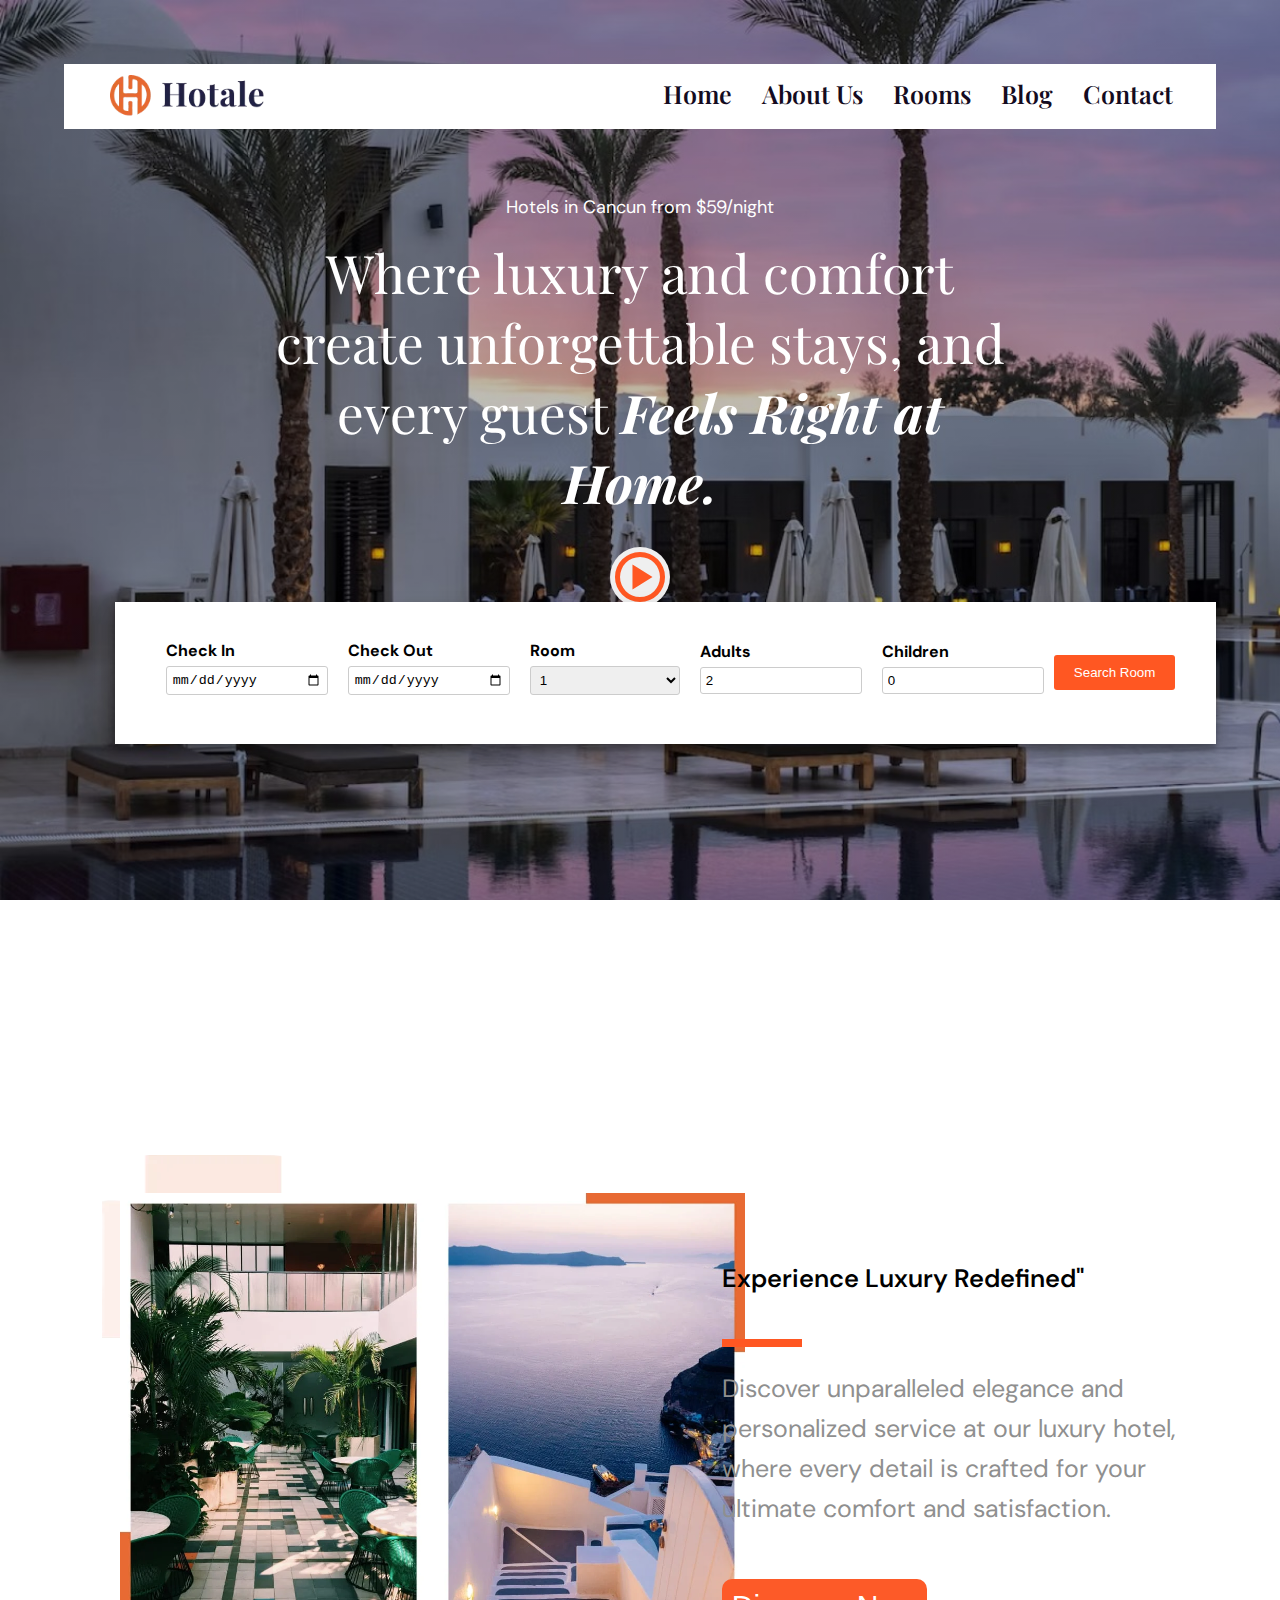
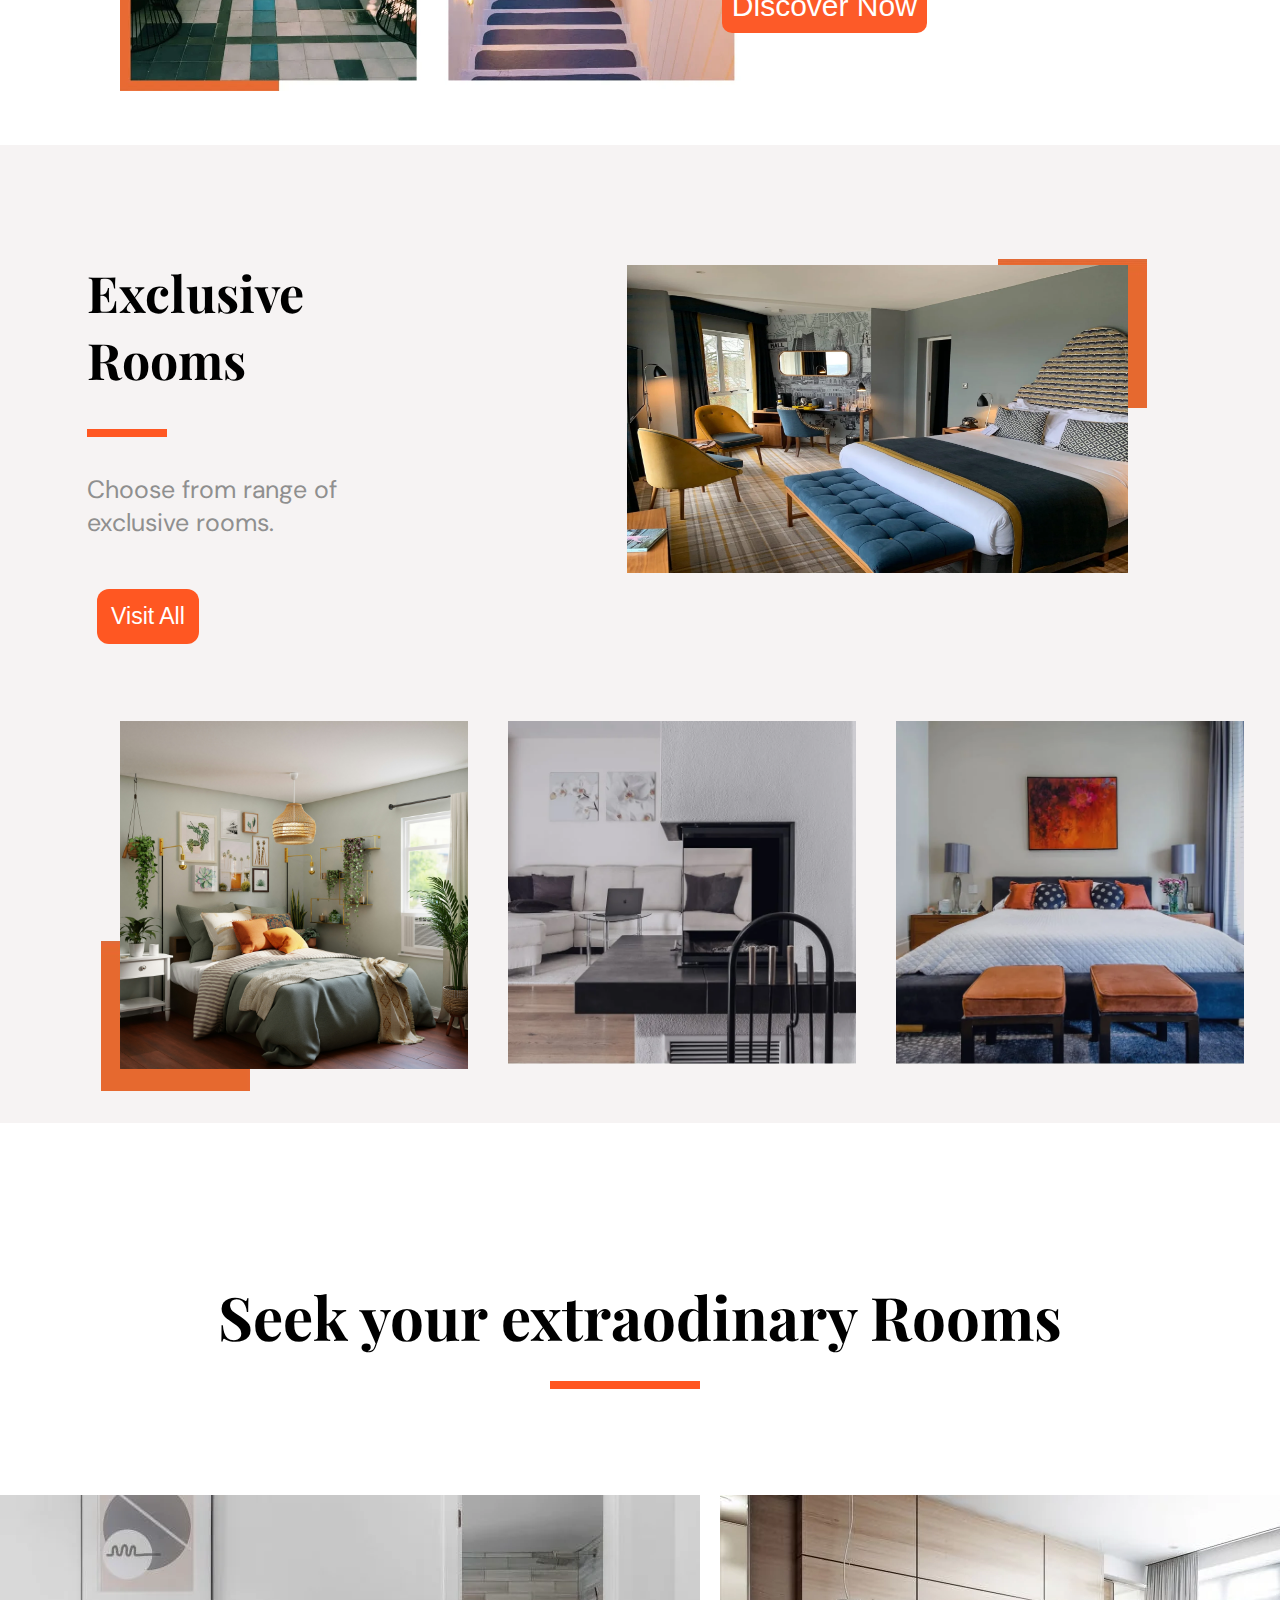
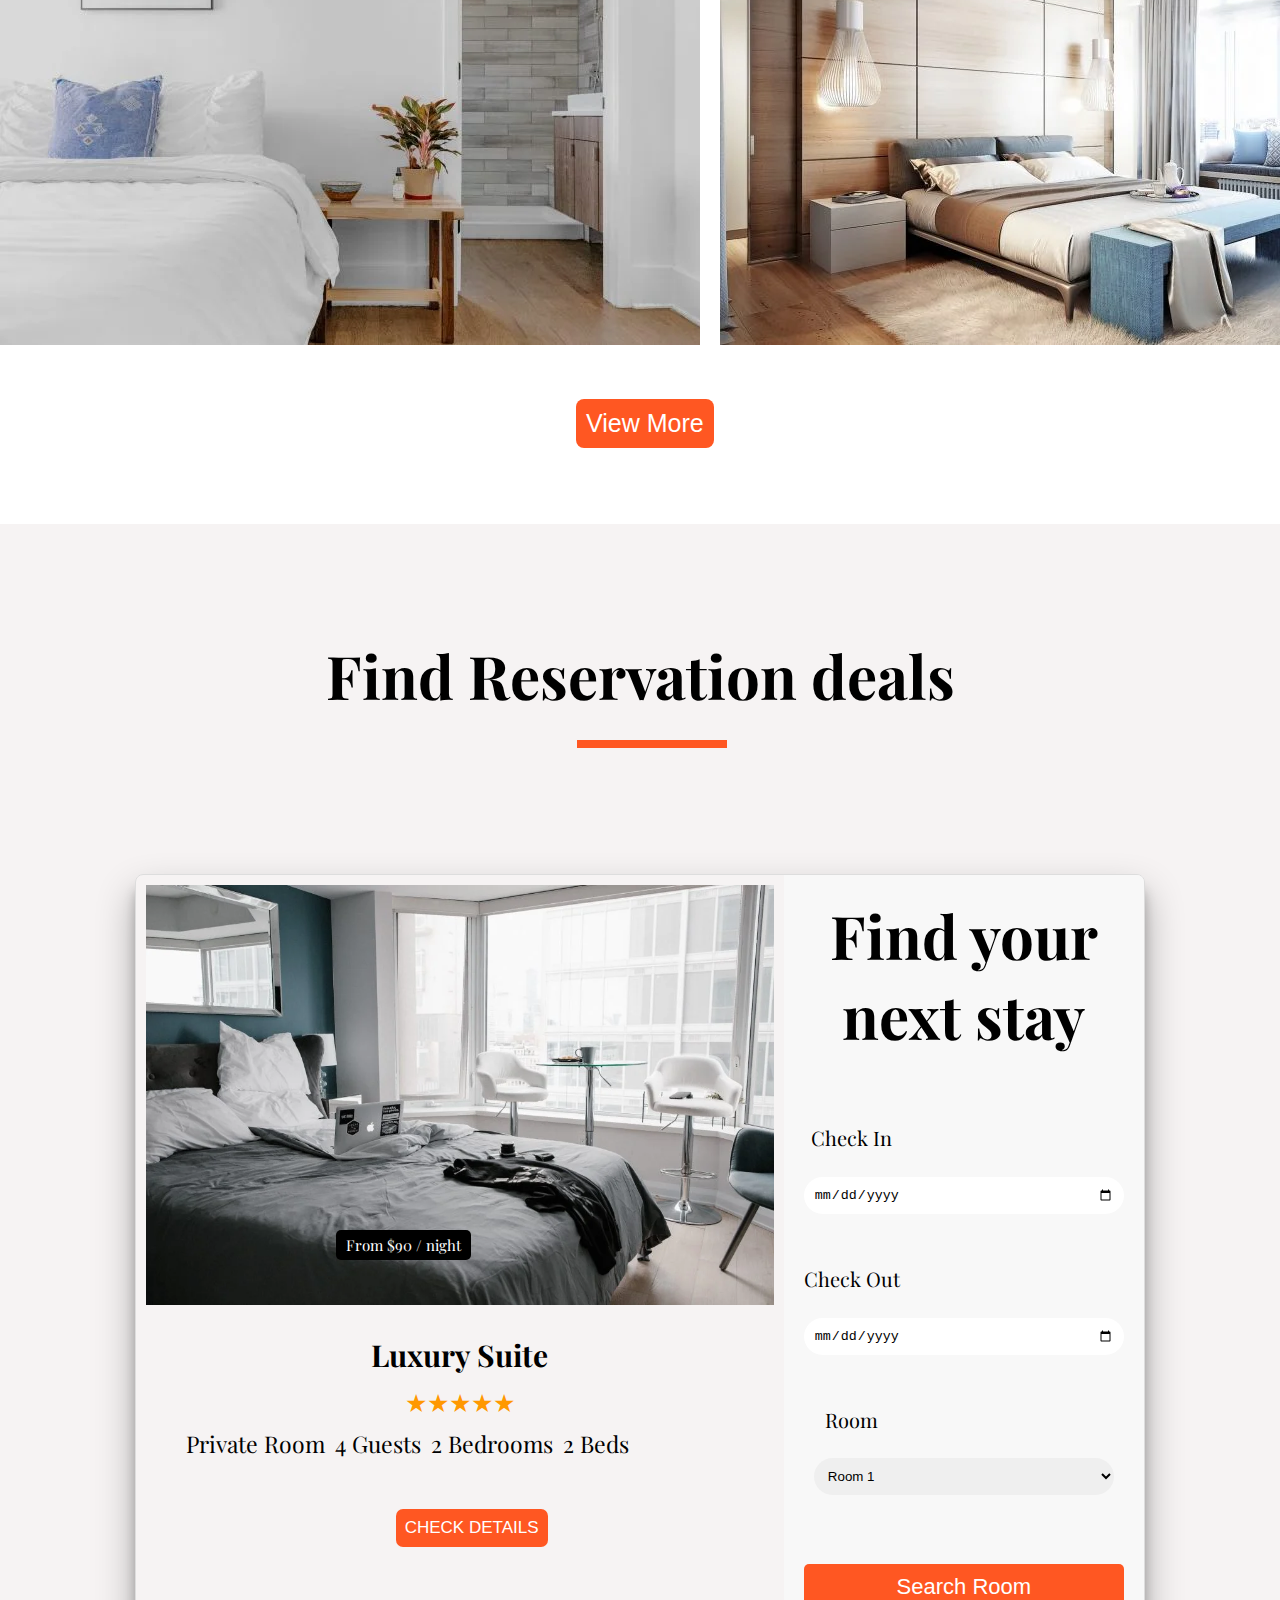
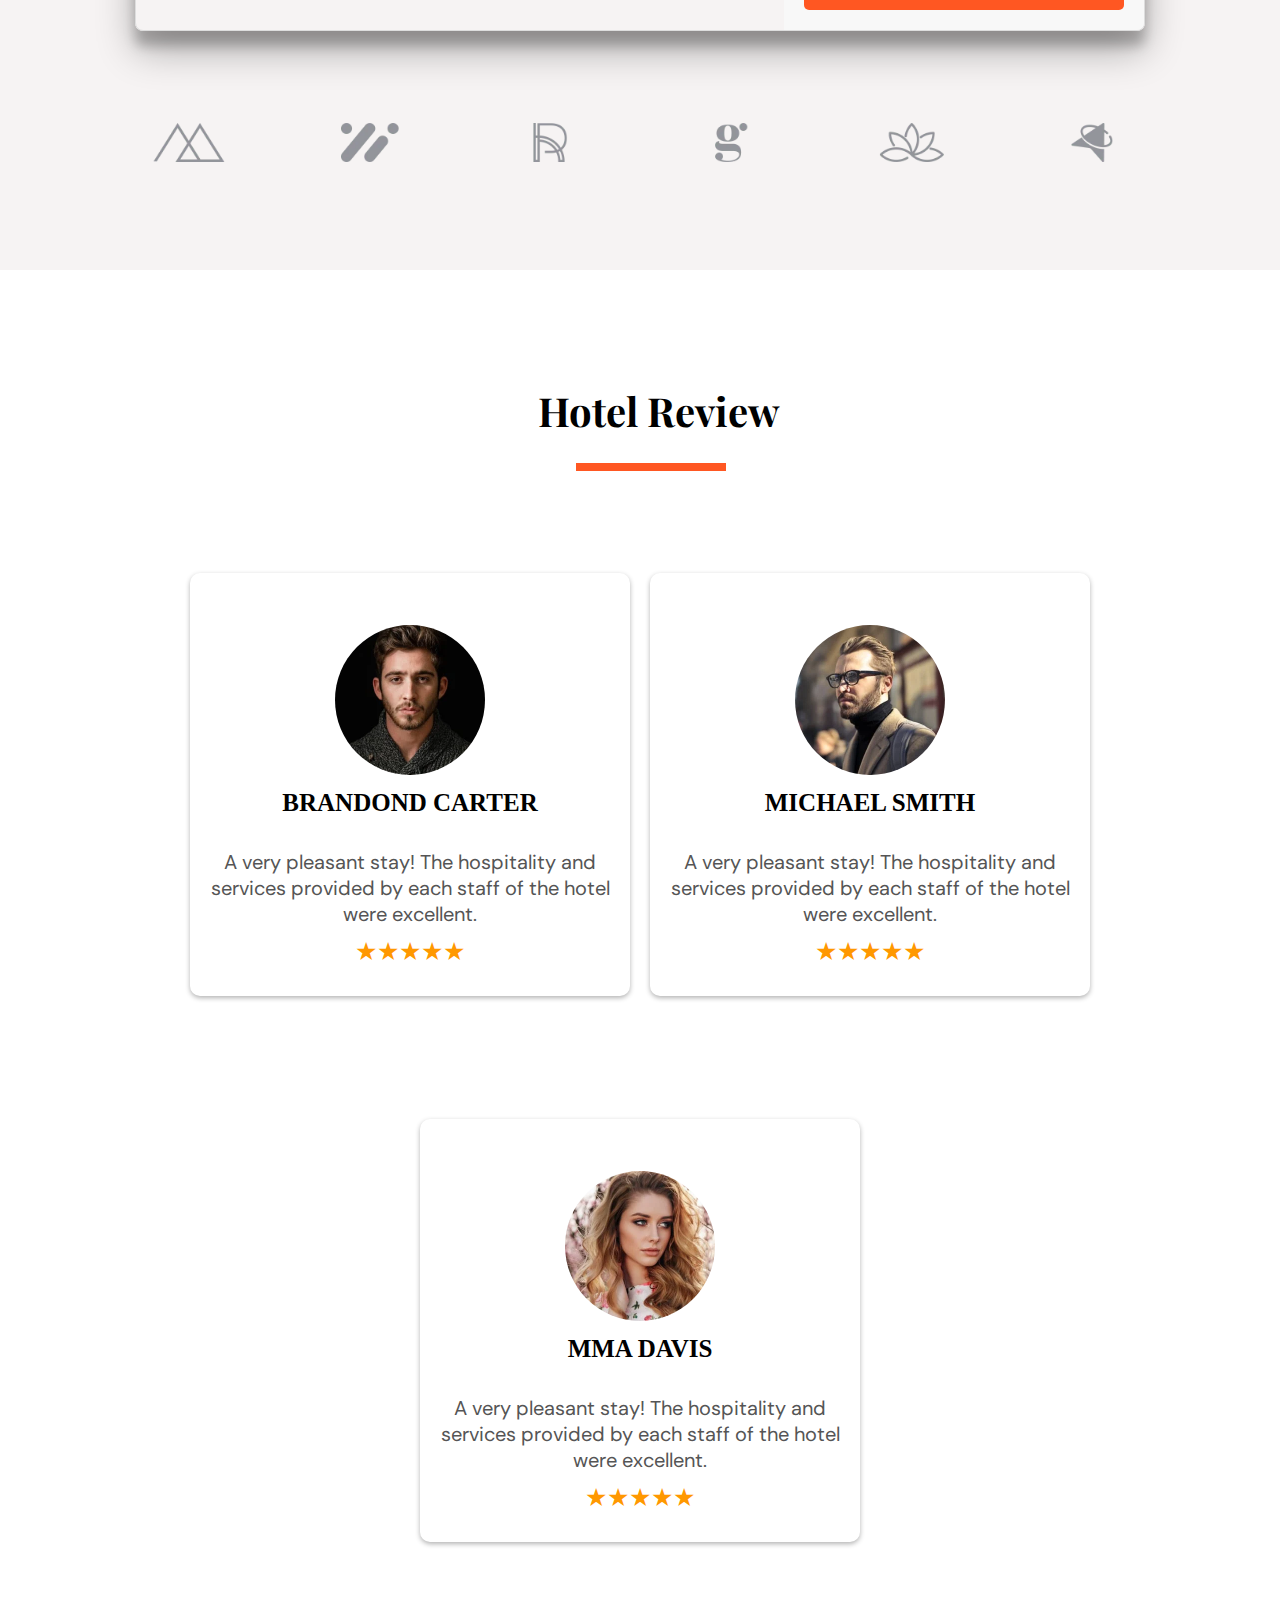
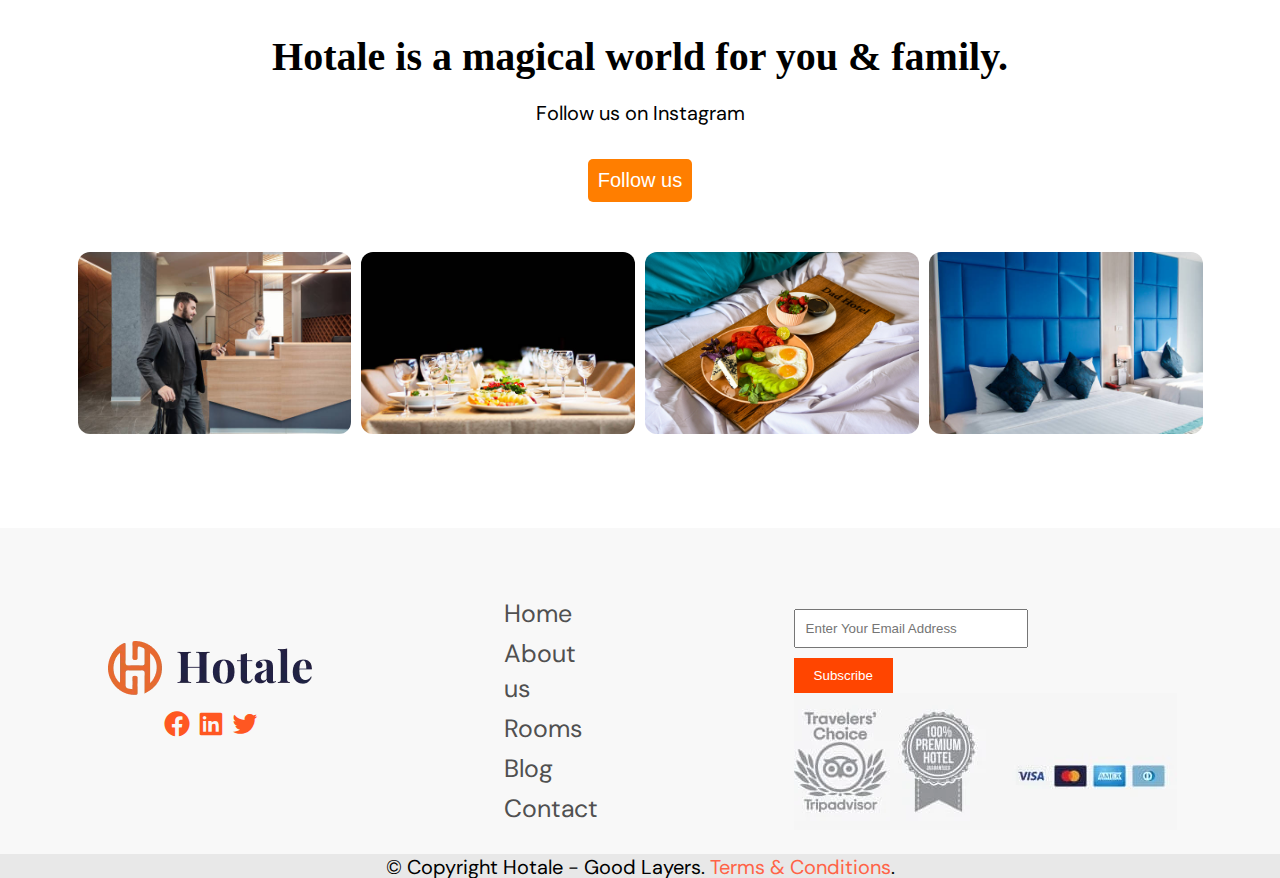
<file: index.html>
<!DOCTYPE html>
<html lang="en">

<head>
    <meta charset="UTF-8">
    <meta name="viewport" content="width=device-width, initial-scale=1.0">
    <title>Hotale||Home</title>
    <link href="https://cdn.jsdelivr.net/npm/bootstrap@5.0.2/dist/css/bootstrap.min.css" rel="stylesheet" integrity="sha384-EVSTQN3/azprG1Anm3QDgpJLIm9Nao0Yz1ztcQTwFspd3yD65VohhpuuCOmLASjC" crossorigin="anonymous">
    <link class="menu_list" nk rel="stylesheet" href="style.css">
    <link href='https://unpkg.com/boxicons@2.1.4/css/boxicons.min.css' rel='stylesheet'>

</head>

<body>

    <div id="header">
        <div id="background-image"class="carousel slide carousel-fade">
            <div id="navbar-section">
                <a href="./index.html" id="nav-logo"><img src="./image/resort2-logo.webp" alt="hotel-logo" id="hotel-logo"></a>
                <input type="checkbox" id="toggle">
                <label id="togg" for="toggle"><i class='bx bx-menu' style='color:#000000'></i></label>
                <ul class="list-menu">
                    <li class="menu_list"><a href="#home">Home</a></li>
                    <li class="menu_list"><a href="./subpage/aboutus.html">About Us</a></li>
                    <li class="menu_list"><a href="./subpage/room.html">Rooms</a></li>
                    <li class="menu_list"><a href="./subpage/blog.html">Blog</a></li>
                    <li class="menu_list"><a href="./subpage/contact.html">Contact</a></li>
                </ul>
            </div>
            <div id="divheropage-content">
                <p id="content-1">Hotels in Cancun from $59/night</p><br>
                <p id="content-main">Where luxury and comfort create unforgettable stays, and every guest <b><i>Feels
                            Right at <br> Home.</i></b></p>

                <button id="content-playbtn"><i class='bx bx-play-circle' style='color: #ff5722;'></i>
                </button>
            </div>
            <div class="search-form">
                <div class="form-group">
                    <label class="form-label" for="check-in">Check In</label>
                    <input type="date" id="check-in" name="check-in">
                </div>
                <div class="form-group">
                    <label class="form-label" for="check-out">Check Out</label>
                    <input type="date" id="check-out" name="check-out">
                </div>
                <div class="form-group">
                    <label class="form-label" for="room">Room</label>
                    <select id="room" name="room">
                        <option value="1">1</option>
                        <option value="2">2</option>
                        <option value="3">3</option>
                        <option value="4">4</option>
                    </select>
                </div>
                <div class="form-group">
                    <label class="form-label" for="adults">Adults</label>
                    <input type="number" id="adults" name="adults" value="2" min="1" required>
                </div>
                <div class="form-group">
                    <label class="form-label" for="children">Children</label>
                    <input type="number" id="children" name="children" value="0" min="0" required>
                </div>
                <a href="./subpage/room.html">
                <button class="main-labelbtn" type="submit">Search Room</button></a>
            </div>
        </div>
    </div>
    </div>

    <main style="margin-top: 16%;">
        <section id="main-1" class="d-flex flex-column flex-md-row align-items-center position-relative mt-5" >
            <span id="square-1" class="position-absolute end-0"><img id="span-square1" src="./image/span-square.png" alt=""></span>
            <div id="mainpic-1" class="w-100 w-md-80 mt-2">
                <img id="main-img1" src="./image/mainimg-left.webp" alt="" class="img-fluid">
            </div>
            <div id="main-content1" class="p-3 p-md-5 text-center text-md-start">
                <br><br>
                <h2 id="para-content">Experience Luxury Redefined"</h2><br><br>
                <div class="horizontalline1 mx-auto mx-md-0"></div>
                <br>
                <p id="img-contentline">Discover unparalleled elegance and personalized service at our luxury hotel, where every detail is crafted for your ultimate comfort and satisfaction.</p>
                <a href="./subpage/room.html" target="_blank" id="disroom">
                    <button id="dis-room" class="btn btn-primary">Discover Now</button>
                </a>
            </div>
        </section>
        
        <section id="main-2">
            <div id="exclusive1">
                <div id="exclusive-row1">
                    <h2>Exclusive Rooms</h2><br><br>
                    <div class="horizontalline3"></div><br><br>
                    <p id="exclusivetext">Choose from range of exclusive rooms.</p>
                    <a href="./subpage/room.html" target="_blank"><button id="visitbn">Visit All</button></a>
                </div>
                <span id="squarebg1"><img src="./image/suqarebg1.jpg" alt="" id="box1"></span>
                <div id="exclusive-rowimg1">
                    <img id="rowimg1" src="./image/main_2img1.webp" alt="">
                </div>
            </div>
            <span id="squarebg2"><img src="./image/suqarebg2.jpg" alt="" id="box1"></span>
            <div id="exclusive-row2">
                <div class="roimg1"><img class="imgrow" src="image/main_2img4.jpg" alt="Calabria"></div>
                <div class="roimg1"><img class="imgrow" src="image/main_2img3.webp" alt="Miami Beach"></div>
                <div class="roimg1"><img class="imgrow" src="image/main_2img2.webp" alt="Barcelona"></div>
            </div>
        </section>
        <section id="main-3">
            <div id="imgsilder-text">
                <h2 id="textslider">Seek your extraodinary Rooms</h2>
                <div class="horizontalline2"></div><br><br>
            </div>

            <div id="image-silder">
                <div id="slidertrack">
                    <div class="imgsilde">
                        <img src="./image/img-slide1.webp" alt="" class="slide-img">
                    </div>
                    <div class="imgsilde">
                        <img src="./image/img-slide2.webp" alt="" class="slide-img">
                    </div>
                    <div class="imgsilde">
                        <img src="./image/img-slide3.png" alt="" class="slide-img">
                    </div>
                    <div class="imgsilde">
                        <img src="./image/img-slide4.png" alt="" class="slide-img">
                    </div>
                    <div class="imgsilde">
                        <img src="./image/img-slide5.png" alt="" class="slide-img">
                    </div>
                     <div class="imgsilde">
                        <img src="./image/img-slide6.png" alt="" class="slide-img">
                    </div>-> 
                </div>
                <a href="./subpage/room.html"><button id="discover-room">View More</button></a>
            </div>
        </section>
        <section id="main-4">
            <div id="imgsilder-text">
                <h2 id="textslider">Find Reservation deals</h2>
                <div class="horizontalline"></div><br><br>
                <div class="room">
                    <div class="image-room">
                        <img src="./image/secmain3-img1.webp" alt="Luxury Suite">
                        <div class="price-tag">From $90 / night</div>
                        <div class="room-details">
                            <h2>Luxury Suite</h2>
                            <div class="stars">★★★★★</div>
                            <div class="features">
                                <span>Private Room</span>
                                <span>4 Guests</span>
                                <span>2 Bedrooms</span>
                                <span>2 Beds</span>
                            </div>
                           <a href="./subpage/room.html" target="_blank"> <button class="check-details">CHECK DETAILS</button></a>
                        </div>
                    </div>
                    <div class="search-room">
                        <h2>Find your next stay</h2>
                        <form id="roomform">
                            <div class="mb-3" style="margin: 0%; padding: 0%;">
                                <label class="roomlabel" for="check-in">Check In</label>
                                <input type="date" id="check-in" class="form-control" required>
                            </div>
                            <div class="mb-3">
                                <label class="roomlabel" for="check-out">Check Out</label>
                                <input type="date" id="check-out" class="form-control" required>
                            </div>
                            <div class="mb-3">
                                <label class="roomlabel" for="room-select">Room</label>
                                <select id="room-select" class="form-select form-control" required>
                                    <option>Room 1</option>
                                    <option>Room 2</option>
                                    <option>Room 3</option>
                                    <option>Room 4</option>
                                </select>
                            </div>
                            <button type="submit" onclick="alert('ThankYou for chossing us')">Search Room</button>
                        </form>
                    </div>

                </div>
                <div id="list-main4">
                    <ul>
                        <li><img src="./image/list-logo1.webp" alt=""></li>
                        <li><img src="./image/list-logo2.webp" alt=""></li>
                        <li><img src="./image/list-logo3.webp" alt=""></li>
                        <li><img src="./image/list-logo4.webp" alt=""></li>
                        <li><img src="./image/list-logo5.webp" alt=""></li>
                        <li><img src="./image/list-logo6.webp" alt=""></li>
                    </ul>
                </div>
        </section>
        <section id="main-5">
            <div id="hotel-reviwes">
                <h2 class="reheading">Hotel Review</h2>
                <div class="horizontalline"></div>
                <div class="reviews-box">
                    <div class="review">
                        <img src="./image/name5.webp" alt="">
                        <h3>BRANDOND CARTER</h3>
                            <p>A very pleasant stay! The hospitality and services provided by each staff of the hotel were excellent.</p>
                        <div class="stars">★★★★★</div>
                    </div>
                    <div class="review">
                        <img src="./image/name7.webp" alt="">
                       <h3>MICHAEL SMITH</h3>
                            <p>A very pleasant stay! The hospitality and services provided by each staff of the hotel were excellent.</p>
                        <div class="stars">★★★★★</div>
                    </div>
                    <div class="review">
                        <img src="./image/name1.webp" alt="">
                        <h3>MMA DAVIS</h3> 
                            <p>A very pleasant stay! The hospitality and services provided by each staff of the hotel were excellent.</p>
                        <div class="stars">★★★★★</div>
                    </div>
                </div>
            </div>
<div id="instagram-box">
    <h1>Hotale is a magical world for you & family.</h1>
    <p>Follow us on Instagram</p>
    <a href="https://www.instagram.com/" target="_blank"><button class="instabtn">Follow us</button></a>
    <div id="gallery">
        <div class="gallery-item">
            <img src="./image/insta-1.jpg" alt="">
        </div>
        <div class="gallery-item">
            <img src="./image/insta-2.jpg" alt="">
        </div>
        <div class="gallery-item">
            <img src="./image/inta-4.jpg" alt="">
        </div>
        <div class="gallery-item">
            <img src="./image/insta-3.jpg" alt="">
        </div>
    </div>
</div>
        </section>
    </main>
    <footer>
       <div class="footer">
        <div class="footer-logo">
            <img src="./image/resort2-logo.webp" alt="Hotale Logo">
       
        <div class="social-link">
            <a href=""><i class='bx bxl-facebook-circle'style='color: #ff5722'></i></a>
            <a href=""><i class='bx bxl-linkedin-square' style='color: #ff5722' ></i></i></a>
            <a href=""><i class='bx bxl-twitter' style='color: #ff5722' ></i></i></a>
        </div>
    </div>
        <div class="quick-links">
            <a href="#">Home</a>
            <a href="./subpage/aboutus.html">About us</a>
            <a href="./subpage/room.html">Rooms</a>
            <a href="./subpage/blog.html">Blog</a>
            <a href="./subpage/contact.html">Contact</a>
        </div>
        <div class="newsletter">
            <input type="email" placeholder="Enter Your Email Address" required><br>
            <button onclick="alert('Thank You For Tursting On Us')">Subscribe</button>
           <div class="footer-bg"><img src="./image/footer-bg-1.webp" alt="footer-bg"></div> 
        </div>
      
       </div> 
       <div class="credit">
        <p>&copy; Copyright Hotale - Good Layers. <a  class="acredit" href="#">Terms & Conditions</a>.</p>
    </div>
    </footer>
    <script src="https://cdn.jsdelivr.net/npm/bootstrap@5.0.2/dist/js/bootstrap.bundle.min.js" integrity="sha384-MrcW6ZMFYlzcLA8Nl+NtUVF0sA7MsXsP1UyJoMp4YLEuNSfAP+JcXn/tWtIaxVXM" crossorigin="anonymous"></script>
</body>

</html>
</file>
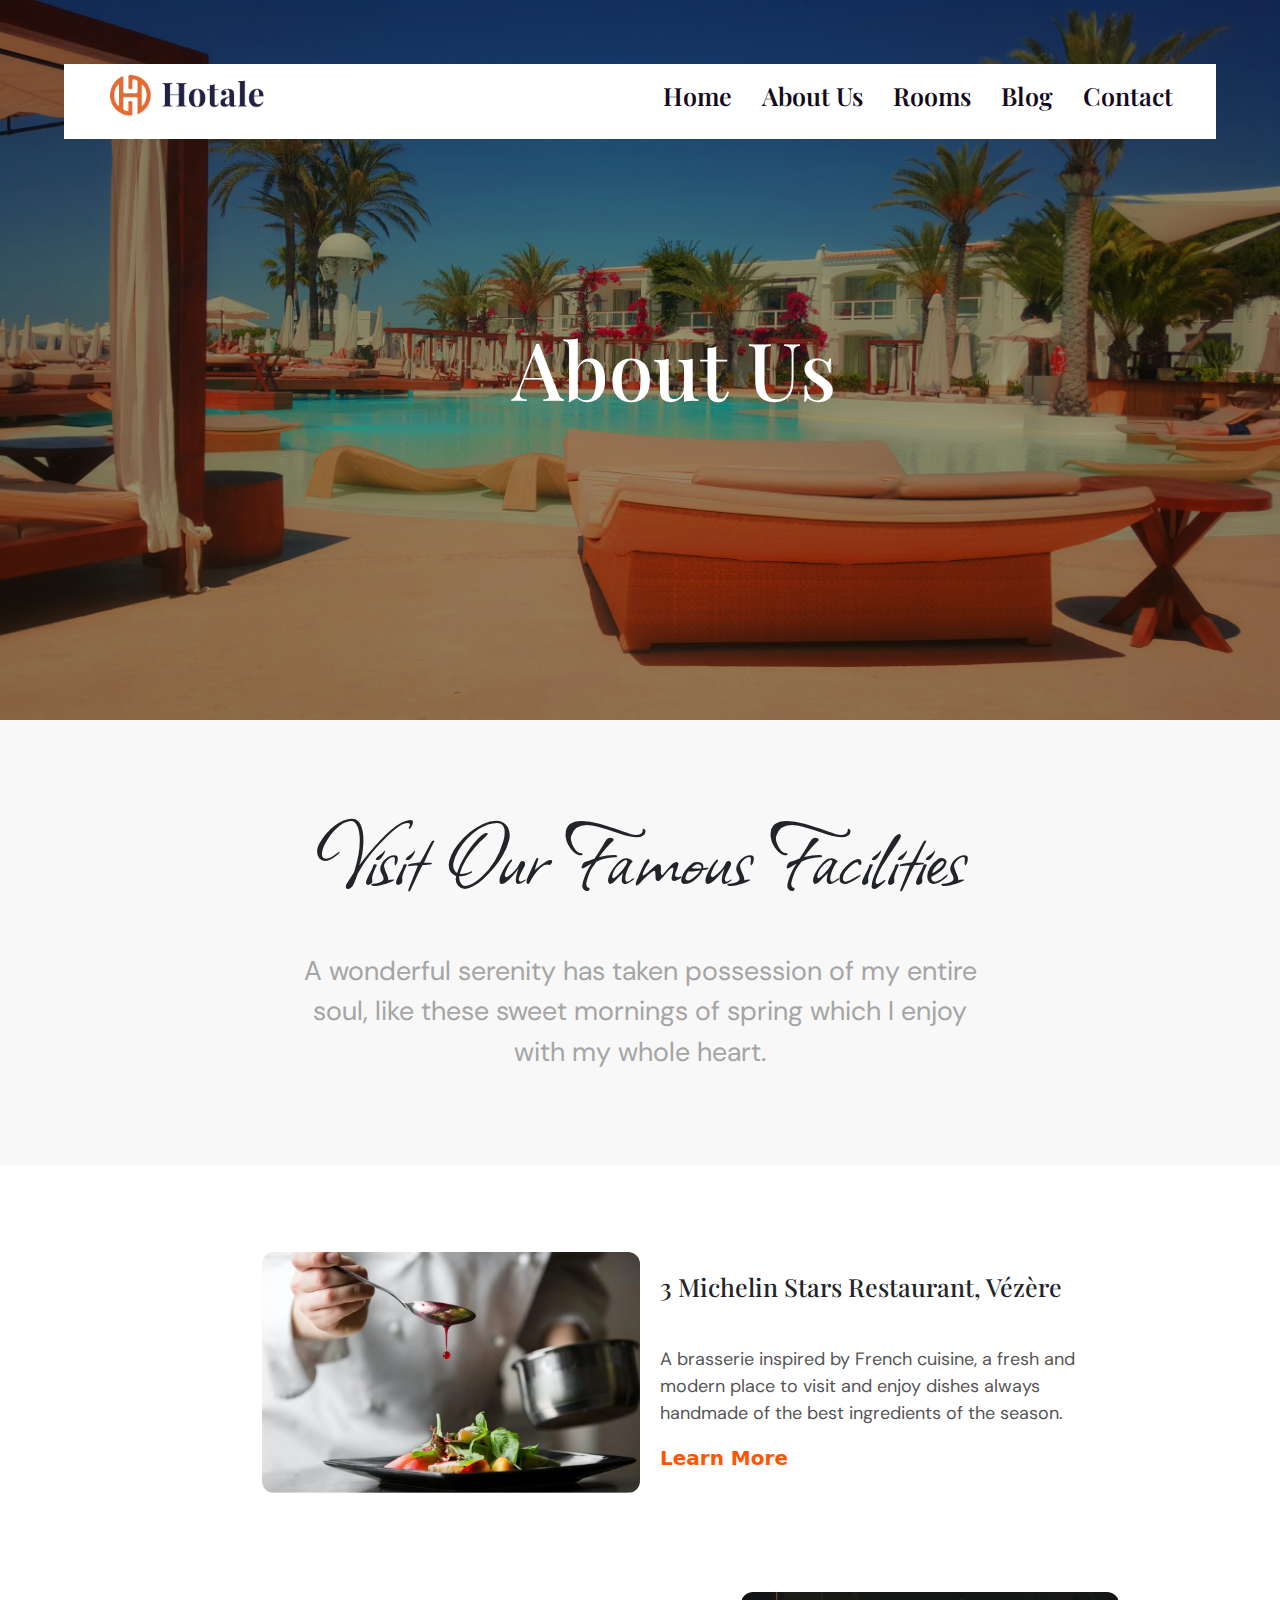
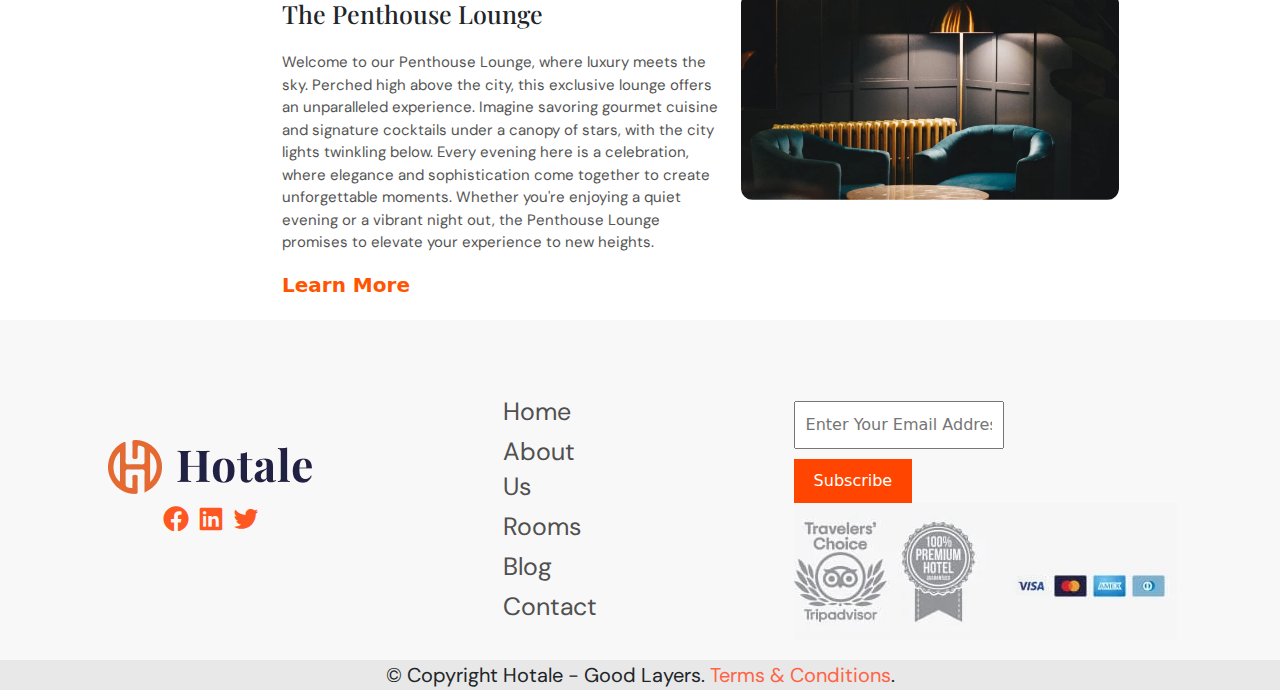
<file: subpage/aboutus.html>
<!DOCTYPE html>
<html lang="en">

<head>
    <meta charset="UTF-8">
    <meta name="viewport" content="width=device-width, initial-scale=1.0">
    <title>Hotale||About Us</title>
    <link href="https://cdn.jsdelivr.net/npm/bootstrap@5.3.3/dist/css/bootstrap.min.css" rel="stylesheet" integrity="sha384-QWTKZyjpPEjISv5WaRU9OFeRpok6YctnYmDr5pNlyT2bRjXh0JMhjY6hW+ALEwIH" crossorigin="anonymous">
    <link class="menu_list" nk rel="stylesheet" href="../style.css">
    <link href='https://unpkg.com/boxicons@2.1.4/css/boxicons.min.css' rel='stylesheet'>
</head>

<body>

    <div id="header">
        <div id="aboutusbackground-image">
            <div id="navbar-section">
                <a href="../index.html" id="nav-logo"><img src="../image/resort2-logo.webp" alt="hotel-logo" id="hotel-logo"></a>
                <input type="checkbox" id="toggle">
                <label id="togg" for="toggle"><i class='bx bx-menu' style='color:#000000'></i></label>
                <ul class="list-menu">
                    <li class="menu_list"><a href="../index.html">Home</a></li>
                    <li class="menu_list"><a href="#">About Us</a></li>
                    <li class="menu_list"><a href="./room.html">Rooms</a></li>
                    <li class="menu_list"><a href="./blog.html">Blog</a></li>
                    <li class="menu_list"><a href="./contact.html">Contact</a></li>
                </ul>
            </div>
            <h2 class="heading1">About Us</h2>
        </div>

        
        <div id="about-mainheading">
            <h2>Visit Our Famous Facilities</h2>
            <p>A wonderful serenity has taken possession of my entire soul, like these sweet mornings of spring which I enjoy with my whole heart.</p>
            <div id="dividerline"></div>
        </div>
        <div class="aboutus-box">
            <div class="aboutus-item">
                <img src="../image/aboutchef-cook.webp" alt="Chef preparing food">
                <div class="aboutus-content1">
                    <h2>3 Michelin Stars Restaurant, Vézère</h2>
                    <p>A brasserie inspired by French cuisine, a fresh and modern place to visit and enjoy dishes always handmade of the best ingredients of the season.</p>
                    <a href="#" class="learn-more1">Learn More</a>
                </div>
                
            </div>
            
        </div>
        <div class="aboutus-item2">
           
            <div class="aboutus-content2">
                <h2>The Penthouse Lounge</h2>
                <p>Welcome to our Penthouse Lounge, where luxury meets the sky. Perched high above the city, this exclusive lounge offers an unparalleled experience. Imagine savoring gourmet cuisine and signature cocktails under a canopy of stars, with the city lights twinkling below. Every evening here is a celebration, where elegance and sophistication come together to create unforgettable moments. Whether you're enjoying a quiet evening or a vibrant night out, the Penthouse Lounge promises to elevate your experience to new heights.</p>
                <a href="#" class="learn-more1">Learn More</a>
            </div> 
            <img src="../image/aboutimg1.webp" alt="Penthouse">  
        </div>
            <footer>
                <div class="footer">
                 <div class="footer-logo">
                     <img src="../image/resort2-logo.webp" alt="Hotale Logo">
                
                 <div class="social-link">
                     <a href=""><i class='bx bxl-facebook-circle'style='color: #ff5722'></i></a>
                     <a href=""><i class='bx bxl-linkedin-square' style='color: #ff5722' ></i></i></a>
                     <a href=""><i class='bx bxl-twitter' style='color: #ff5722' ></i></i></a>
                 </div>
             </div>
                 <div class="quick-links">
                     <a href="../index.html">Home</a>
                     <a href="#">About Us</a>
                     <a href="./room.html">Rooms</a>
                     <a href="./blog.html">Blog</a>
                     <a href="./contact.html">Contact</a>
                 </div>
                 <div class="newsletter">
                     <input type="email" placeholder="Enter Your Email Address"><br>
                     <button>Subscribe</button>
                    <div class="footer-bg"><img src="../image/footer-bg-1.webp" alt="footer-bg"></div> 
                 </div>
               
                </div> 
                <div class="credit">
                 <p>&copy; Copyright Hotale - Good Layers. <a  class="acredit" href="#">Terms & Conditions</a>.</p>
             </div>
             </footer>
             <script src="https://cdn.jsdelivr.net/npm/bootstrap@5.3.3/dist/js/bootstrap.bundle.min.js" integrity="sha384-YvpcrYf0tY3lHB60NNkmXc5s9fDVZLESaAA55NDzOxhy9GkcIdslK1eN7N6jIeHz" crossorigin="anonymous"></script>
         </body>
         
         </html>
</file>
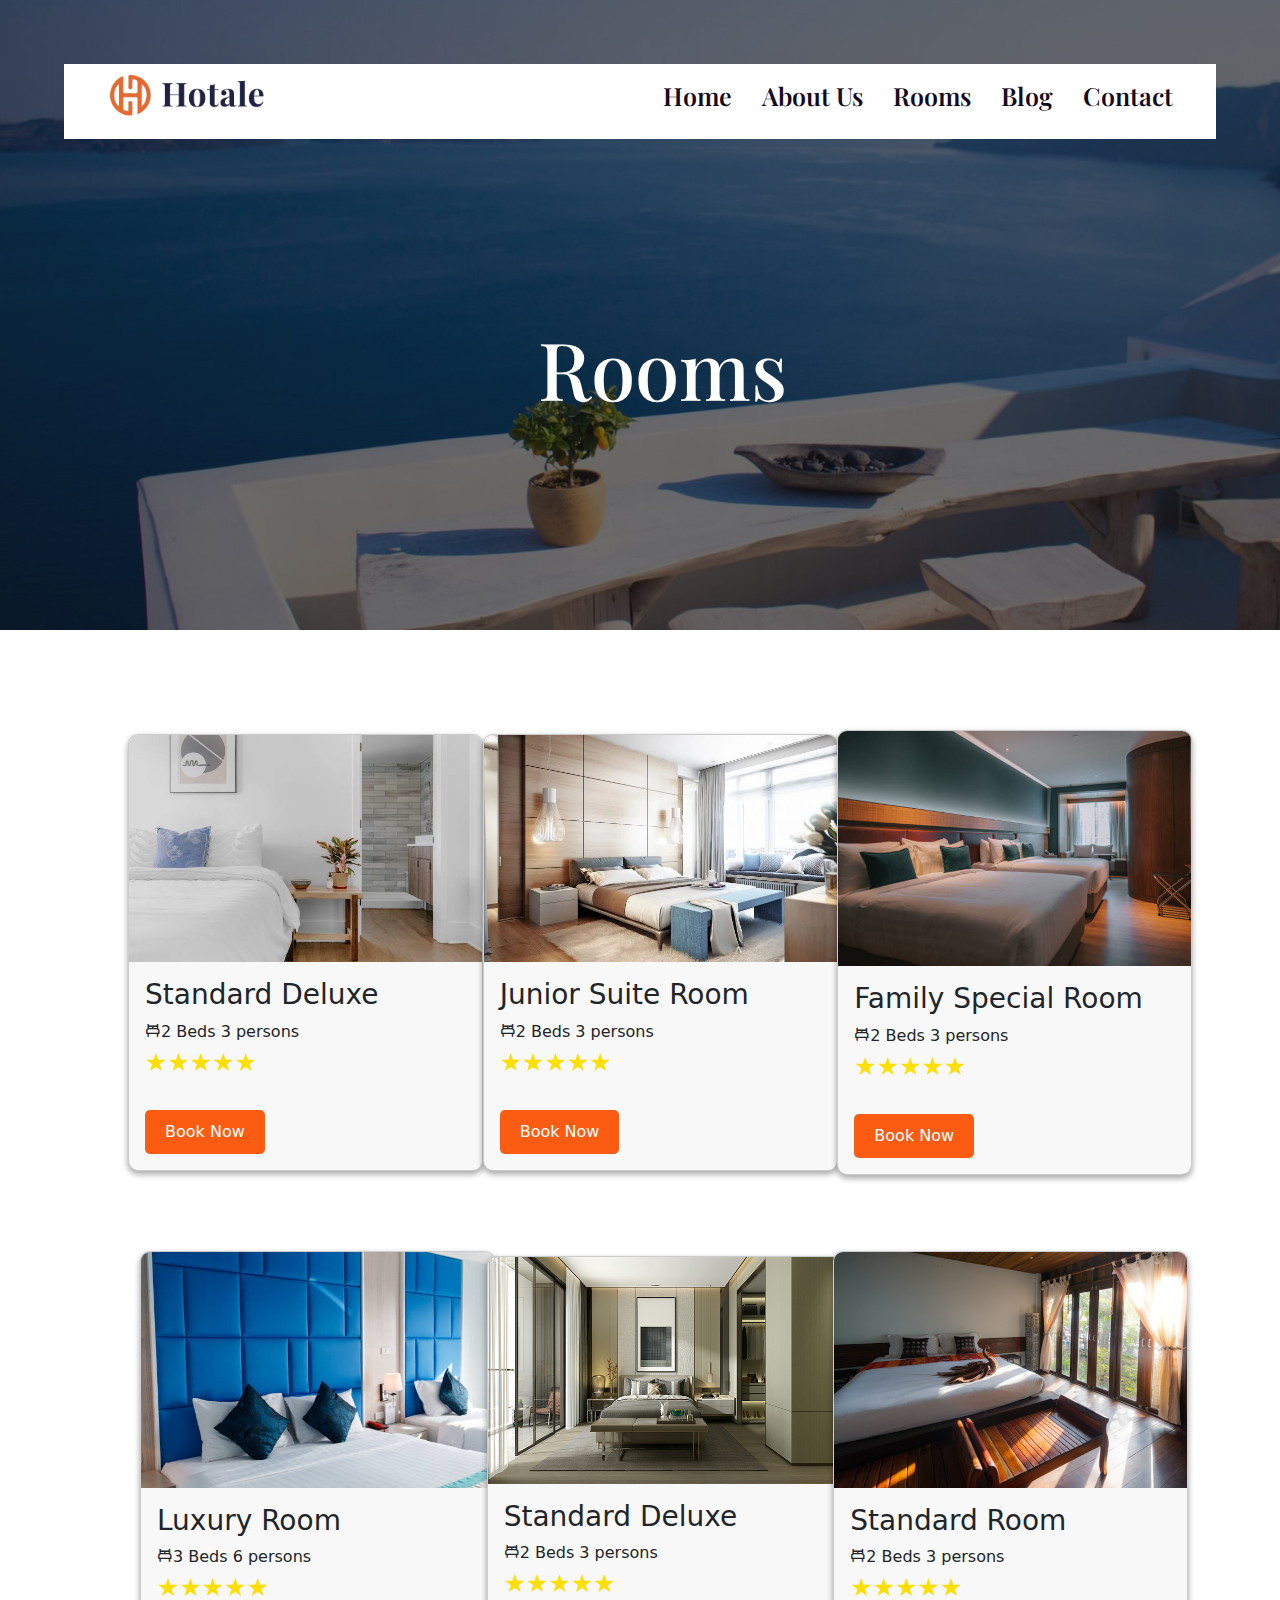
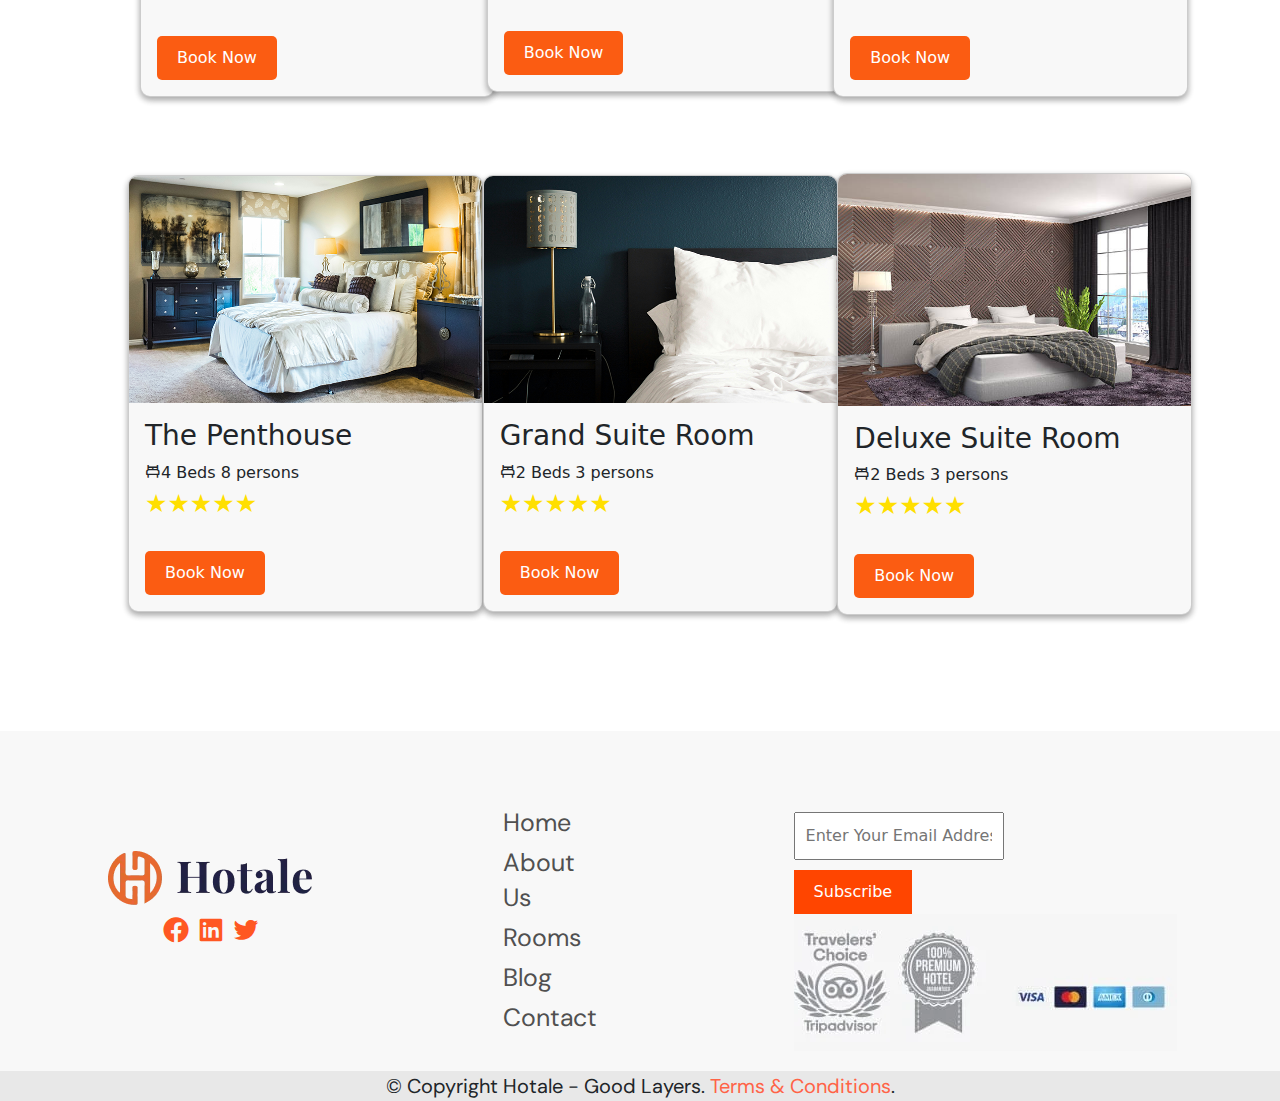
<file: subpage/room.html>
<!DOCTYPE html>
<html lang="en">

<head>
    <meta charset="UTF-8">
    <meta name="viewport" content="width=device-width, initial-scale=1.0">
    <title>Hotale||Rooms</title>
    <link href="https://cdn.jsdelivr.net/npm/bootstrap@5.3.3/dist/css/bootstrap.min.css" rel="stylesheet" integrity="sha384-QWTKZyjpPEjISv5WaRU9OFeRpok6YctnYmDr5pNlyT2bRjXh0JMhjY6hW+ALEwIH" crossorigin="anonymous">


    <script src="https://cdn.jsdelivr.net/npm/@popperjs/core@2.11.8/dist/umd/popper.min.js" integrity="sha384-I7E8VVD/ismYTF4hNIPjVp/Zjvgyol6VFvRkX/vR+Vc4jQkC+hVqc2pM8ODewa9r" crossorigin="anonymous"></script>
    <script src="https://cdn.jsdelivr.net/npm/bootstrap@5.3.3/dist/js/bootstrap.min.js" integrity="sha384-0pUGZvbkm6XF6gxjEnlmuGrJXVbNuzT9qBBavbLwCsOGabYfZo0T0to5eqruptLy" crossorigin="anonymous"></script>

    <link class="menu_list" nk rel="stylesheet" href="../style.css">
    <link href='https://unpkg.com/boxicons@2.1.4/css/boxicons.min.css' rel='stylesheet'>
</head>

<body>

    <div id="header">
        <div id="roombackground-image">
            <div id="navbar-section">
                <a href="../index.html" id="nav-logo"><img src="../image/resort2-logo.webp" alt="hotel-logo" id="hotel-logo"></a>
                <input type="checkbox" id="toggle">
                <label id="togg" for="toggle"><i class='bx bx-menu' style='color:#000000'></i></label>
                <ul class="list-menu">
                    <li class="menu_list"><a href="../index.html">Home</a></li>
                    <li class="menu_list"><a href="./aboutus.html">About Us</a></li>
                    <li class="menu_list"><a href="#">Rooms</a></li>
                    <li class="menu_list"><a href="./blog.html">Blog</a></li>
                    <li class="menu_list"><a href="./contact.html">Contact</a></li>
                </ul>
            </div>
            <h2 class="heading1">Rooms</h2>
        </div>
        <section id="roomsection-1">
          
    
        
            <div class="container goodroom">
                <div class="row justify-content-center">
                    <div class="col-sm-4 mb-3"style="margin: 0%; padding: 0%;" >
                      <div class="card room-card">
                          <img src="../image/img-slide1.webp" class="card-img-top" alt="...">
                          <div class="card-body">
                            <h3>Standard Deluxe</h3>
                            <span><i class='bx bx-bed'></i>2 Beds</span>
                            <span>3 persons</span><br>
                            <span class="gold">★★★★★</span><br>
                            <a href="#" class="btn  booknow">Book Now</a>
                          </div>
                      </div>
                    </div>
                    <div class="col-sm-4 mb-3"style="margin: 0%; padding: 0%;">
                      <div class="card room-card">
                          <img src="../image/img-slide2.webp" class="card-img-top" alt="...">
                          <div class="card-body">
                            <h3>Junior Suite Room</h3>
                            <span><i class='bx bx-bed'></i>2 Beds</span>
                            <span>3 persons</span><br>
                            <span class="gold">★★★★★</span><br>
                            <a href="#" class="btn  booknow">Book Now</a>
                          </div>
                      </div>
                    </div>
                    <div class="col-sm-4 mb-3"style="margin: 0%; padding: 0%;">
                      <div class="card room-card">
                          <img src="../image/roomcard3.jpg" class="card-img-top" alt="...">
                          <div class="card-body">
                            <h3>Family Special Room</h3>
                            <span><i class='bx bx-bed'></i>2 Beds</span>
                            <span>3 persons</span><br>
                            <span class="gold">★★★★★</span><br>

                            <a href="#" class="btn  booknow">Book Now</a>
                          </div>
                      </div>
                    </div>
                </div>
            
                <div class="row justify-content-center" style="margin: 0; padding: 0;">
                    <div class="col-sm-4 mb-3"style="margin: 0%; padding: 0%;">
                      <div class="card room-card">
                          <img src="../image/insta-3.jpg" class="card-img-top" alt="...">
                          <div class="card-body">
                            <h3>Luxury Room</h3>
                            <span><i class='bx bx-bed'></i>3 Beds</span>
                            <span>6 persons</span><br>
                            <span class="gold">★★★★★</span><br>
                            <a href="#" class="btn  booknow">Book Now</a>
                          </div>
                      </div>
                    </div>
                    <div class="col-sm-4 mb-3 room-card"style="margin: 0%; padding: 0%;">
                      <div class="card">
                          <img src="../image/img-slide5.png" class="card-img-top" alt="...">
                          <div class="card-body room-card">
                            <h3>Standard Deluxe</h3>
                            <span><i class='bx bx-bed'></i>2 Beds</span>
                            <span>3 persons</span><br>
                            <span class="gold">★★★★★</span><br>
                            <a href="#" class="btn  booknow">Book Now</a>
                          </div>
                      </div>
                    </div>
                    <div class="col-sm-4 mb-3" style="margin: 0%; padding: 0%;">
                      <div class="card room-card">
                          <img src="../image/roomcard1.jpg" class="card-img-top" alt="...">
                          <div class="card-body">
                            <h3>Standard Room</h3>
                            <span><i class='bx bx-bed'></i>2 Beds</span>
                            <span>3 persons</span><br>
                            <span class="gold" >★★★★★</span><br>
                            <a href="#" class="btn  booknow">Book Now</a>
                          </div>
                      </div>
                    </div>
                </div>
            
                <div class="row justify-content-center" >
                    <div class="col-sm-4 mb-3" style="margin: 0%; padding: 0%;">
                      <div class="card room-card">
                          <img src="../image/img-slide6.png" class="card-img-top" alt="...">
                          <div class="card-body">
                            <h3>The Penthouse</h3>
                            <span><i class='bx bx-bed'></i>4 Beds</span>
                            <span>8 persons</span><br>
                            <span class="gold">★★★★★</span><br>
                            <a href="#" class="btn  booknow">Book Now</a>
                          </div>
                      </div>
                    </div>
                    <div class="col-sm-4 mb-3"style="margin: 0; padding: 0;">
                      <div class="card room-card">
                          <img src="../image/img-slide3.png" class="card-img-top" alt="...">
                          <div class="card-body">
                            <h3>Grand Suite Room</h3>
                            <span><i class='bx bx-bed'></i>2 Beds</span>
                            <span>3 persons</span><br>
                            <span class="gold">★★★★★</span><br>
                            <a href="#" class="btn  booknow">Book Now</a>
                          </div>
                      </div>
                    </div>
                    <div class="col-sm-4 mb-3"style="margin: 0; padding: 0;">
                      <div class="card room-card">
                          <img src="../image/roomcard2.jpg" class="card-img-top" alt="...">
                          <div class="card-body">
                            <h3>Deluxe Suite Room</h3>
                            <span><i class='bx bx-bed'></i>2 Beds</span>
                            <span>3 persons</span><br>
                            <span class="gold">★★★★★</span><br>
                            <a href="#" class="btn  booknow">Book Now</a>
                          </div>
                      </div>
                    </div>
                </div>
            </div>
            
        
        </section>
        <footer>
                <div class="footer">
                 <div class="footer-logo">
                     <img src="../image/resort2-logo.webp" alt="Hotale Logo">
                
                 <div class="social-link">
                     <a href=""><i class='bx bxl-facebook-circle'style='color: #ff5722'></i></a>
                     <a href=""><i class='bx bxl-linkedin-square' style='color: #ff5722' ></i></i></a>
                     <a href=""><i class='bx bxl-twitter' style='color: #ff5722' ></i></i></a>
                 </div>
             </div>
                 <div class="quick-links">
                     <a href="">Home</a>
                     <a href="">About Us</a>
                     <a href="">Rooms</a>
                     <a href="">Blog</a>
                     <a href="">Contact</a>
                 </div>
                 <div class="newsletter">
                     <input type="email" placeholder="Enter Your Email Address"><br>
                     <button>Subscribe</button>
                    <div class="footer-bg"><img src="../image/footer-bg-1.webp" alt="footer-bg"></div> 
                 </div>
               
                </div> 
                <div class="credit">
                 <p>&copy; Copyright Hotale - Good Layers. <a  class="acredit" href="#">Terms & Conditions</a>.</p>
             </div>
             </footer>


            
</body>

</html>
</file>
<file: style.css>
@import url('https://fonts.googleapis.com/css2?family=DM+Sans:ital,opsz,wght@0,9..40,100..1000;1,9..40,100..1000&display=swap');
@import url('https://fonts.googleapis.com/css2?family=Playfair+Display:ital,wght@0,400..900;1,400..900&display=swap');
@import url('https://fonts.googleapis.com/css2?family=Allison&display=swap');

* {
    margin: 0%;
    padding: 0%
}

#background-image {
    background-image: linear-gradient(rgba(0, 0, 0, 0.3), rgba(0, 0, 0, 0.2)), url(./image/home_img1.jpeg);
    background-size: cover;
    background-repeat: no-repeat;
    height: 100vh;
    width: 100%;
    position: relative;
    transition: 5s;

    animation-name: animate;
    animation-direction: alternate-reverse;
    animation-play-state: running;
    animation-timing-function: ease-in-out;
    animation-duration: 25s;
    animation-fill-mode: both;
    animation-iteration-count: infinite;
}

@keyframes animate {
    0% {
        background-image: linear-gradient(rgba(0, 0, 0, 0.3), rgba(0, 0, 0, 0.2)), url(./image/hero-3.jpg);
    }

    20% {
        background-image: linear-gradient(rgba(0, 0, 0, 0.3), rgba(0, 0, 0, 0.2)), url(./image/hero-4.jpg);
    }

    30% {
        background-image: linear-gradient(rgba(0, 0, 0, 0.3), rgba(0, 0, 0, 0.2)), url(./image/hero-2.jpg);
    }

    40% {
        background-image: linear-gradient(rgba(0, 0, 0, 0.3), rgba(0, 0, 0, 0.2)), url(./image/hero-5.jpg);
    }
}

#header {
    position: relative;
}

#navbar-section {
    display: flex;
    justify-content: space-between;
    background-color: white;
    font-size: 25px;
    flex-wrap: wrap;
    font-family: "Playfair Display", serif;
    font-optical-sizing: auto;
    width: 90%;
    margin-left: 5%;
    position: absolute;
    margin-top: 5%;
    /* position: fixed; */
}

#nav-logo {
    margin-left: 4%;
    margin-top: 11px;
    align-items: center;
}

#hotel-logo {
    width: 75%;
}

.list-menu {
    display: flex;
    gap: 30px;
    padding: 8px;
    margin-right: 3%;
}

.list-menu li {
    list-style-type: none;
    margin-top: 1%;
}

.list-menu li a {
    text-decoration: none;
    font-size: 25px;
    color: rgb(20, 11, 33);
    font-weight: 600;
}

.list-menu li :hover {
    background-color: rgb(248, 153, 115);
    padding: 8px;
    border-radius: 10px;
}

#toggle,
#togg {
    display: none;
}

@media(max-width:865px) {
    .list-menu {
        width: 100%;
        flex-direction: column;
        align-items: center;
        display: none;
        padding: 20px;
    }

    #navbar-section {
        background-color: rgb(255, 255, 255);
    }

    #togg {
        display: block;
        margin-right: 5%;
        margin-top: 10px;
        font-size: 40px;
    }

    #toggle:checked~.list-menu {
        display: flex;

    }

    #navbar-section {
        width: 100%;
        margin-left: 0%;
    }
}

/* ---------------------------------Navbar Background image End-------------------------------------------------- */
#divheropage-content {
    position: absolute;
    z-index: 1;
    margin: 14% 20%;
    text-align: center;
}

#content-1 {
    margin-top: 2%;
    font-family: "DM Sans", sans-serif;
    color: rgb(255, 255, 255);
    font-size: 18px;
}

#content-main {
    color: rgb(255, 255, 255);
    font-family: "Playfair Display", serif;
    font-size: 53px;
    font-weight: 400;
}

#content-playbtn {
    border-radius: 100%;
    margin-top: 30px;
    text-align: center;
    border: none;
    cursor: pointer;
}

.bx-play-circle {
    border-radius: 50%;
    font-size: 60px;
    text-align: center;
}

.search-form {
    width: 80%;
    position: absolute;
    margin-top: 47%;
    margin-left: 9%;
    z-index: 1;
    display: flex;
    align-items: center;
    justify-content: center;
    padding: 15px;
    background-color: #fff;
    box-shadow: rgba(0, 0, 0, 0.19) 0px 10px 20px, rgba(0, 0, 0, 0.23) 0px 6px 6px;
    font-family: "DM Sans", sans-serif;
    padding: 3%;
}

.form-group {
    margin: 0 10px;
}

.form-label {
    display: block;
    margin-bottom: 5px;
    font-weight: bold;
}

input[type="date"],
input[type="number"],
select {
    padding: 5px;
    width: 150px;
    margin-bottom: 10px;
    border: 1px solid #ccc;
    border-radius: 3px;
}

.main-labelbtn {
    padding: 10px 20px;
    background-color: #ff5722;
    color: white;
    border: none;
    border-radius: 3px;
    cursor: pointer;
}

.main-labelbtn:hover {
    background-color: #e64a19;
}

@media (max-width: 1174px) {
    .search-form {
        flex-direction: column;
        width: 90%;
        margin-top: 70%;
        margin-left: 2%;
    }

    .form-group {
        margin: 10px 0;
        width: 100%;
    }

    input[type="date"],
    input[type="number"],
    select {
        width: 100%;
    }
}

/* ---------------------------Hero Section End------------------------------ */
/* ---------------------------Main Start----------------------------------- */
#main-1 {
    margin-top: 16%;
    display: flex;
    position: relative;
}

#mainpic-1 {
    width: 80%;
    margin-top: 2%;
}

#main-img1 {
    max-width: 100%;
    height: 498.025px;
    margin-top: 2%;
    margin-left: 120px;
}

#main-content1 {
    position: relative;
    transition: border-color 0.2s ease 0s;
    padding: 63px 0px 0px 80px;
    font-family: "DM Sans", sans-serif;
    font-size: 17px;
    width: 60%;
    margin-right: 6%;
}

#main-content1 h2 {
    font-weight: 580;
}

#main-content1 p {
    font-size: 25px;
    line-height: 40px;
    color: #8f8f8f;
}

a #dis-room {
    background-color: #fd5a28;
    margin-top: 50px;
    font-size: 30px;
    border-radius: 10px;
    padding: 10px;
    border: none;
    color: #fff;
}

a #dis-room:hover {
    box-shadow: rgba(50, 50, 93, 0.25) 0px 6px 12px -2px, rgba(0, 0, 0, 0.3) 0px 3px 7px -3px;
    cursor: pointer;
}

#square-1 {
    position: absolute;
    z-index: -1;
    margin-left: 8%;
}

.horizontalline1 {
    width: 80px;
    height: 8px;
    background-color: #ff5722;
    border: none;
}

@media screen and (max-width: 768px) {
    #main-1 {
        flex-direction: column;
        align-items: center;
        margin-left: 0;
        margin-top: 8%;
        width: 100%;
        padding: 10px;
    }

    #main-img1 {
        width: 100%;
        height: auto;
    }

    #main-content1 {
        padding: 20px 10px 0px 10px;
    }

    #main-content1 h2,
    #main-content1 p {
        margin-left: 0;
        text-align: center;
    }

    #discover-room {
        margin-left: 0;
        text-align: center;
    }
}

@media screen and (max-width: 480px) {
    #main-content1 p {
        font-size: 18px;
        line-height: 30px;
    }
}


/* -----------------------------main-1- End-------------- */
#main-2 {
    background-color: #f6f3f3;
}

#exclusive1 {
    display: flex;
    padding: 5%;
    margin-bottom: 1%;
}

#exclusive-row1 {
    justify-content: space-between;
    width: 30%;
    margin-left: 2%;
}

#exclusive-row1 h2 {
    font-family: "Playfair Display", serif;
    font-size: 50px;
}
.horizontalline3 {
    width: 80px;
    height: 8px;
    background-color: #ff5722;
    border: none;
}
#exclusive-rowimg1 {
    object-fit: cover;
    background-size: cover;
    width: 70%;
    position: relative;
    margin-left: 25%;
}

#rowimg1 {
    width: 85%;
    height: 80%;
    margin-top: 1%;
}

#visitbn {
    margin-left: 4%;
    margin-top: 50px;
    font-size: 23px;
    background-color: #ff5722;
    border-radius: 12px;
    padding: 14px;
    border: none;
    color: #fff;
}

a #visitbn:hover {
    background-color: #fd5a28;
    cursor: pointer;
    box-shadow: rgba(50, 50, 93, 0.25) 0px 6px 12px -2px, rgba(0, 0, 0, 0.3) 0px 3px 7px -3px;
}
#exclusivetext {
    font-family: "DM Sans", sans-serif;
    color: #8f8f8f;
    font-size: 25px;
}

#squarebg1 {
    position: fixed;
    position: absolute;
    z-index: 0;
    margin-left: 73%;
}
 /* row2 */
#exclusive-row2 {
    display: flex;
    gap: 40px;
    margin-left: 120px;
    position: relative;
}

.roimg1 {
    width: 30%;
    height: 35%;
}

.imgrow {
    width: 100%;
    height: 100%;
    object-fit: cover;
}
#squarebg2 {
    position: fixed;
    position: absolute;
    z-index: 0;
    margin-top: 17.2%;
    margin-left: 7.9%;
}

@media (max-width: 800px) {
    #exclusive1 {
        flex-direction: column;
        display: block;
        padding: 3%;
    }

    #exclusive-row1 {
        width: 100%;
        margin-left: 0;
    }

    #exclusive-rowimg1 {
        width: 100%;
        margin-left: 0;
    }

    #rowimg1 {
        width: 100%;
        height: auto;
    }

    #exclusive-row2 {
        flex-direction: column;
        margin-left: 0;
        gap: 20px;
    }

    .roimg1 {
        width: 100%;
        height: auto;
    }

    #squarebg1, #squarebg2 {
        display: none;
        position: absolute;
        margin: 0;
    }
}

@media (max-width: 768px) {
    #exclusive1 {
        padding: 2%;
    }

    #exclusive-row1 h2 {
        font-size: 35px;
    }

    #visitbn {
        font-size: 18px;
        margin-top: 30px;
        padding: 6px;
    }

    #exclusivetext {
        font-size: 20px;
    }
}

@media (max-width: 480px) {
    #exclusive1 {
        padding: 1%;
    }

    #exclusive-row1 h2 {
        font-size: 28px;
    }

    #visitbn {
        font-size: 16px;
        margin-top: 20px;
        padding: 4px;
    }

    #exclusivetext {
        font-size: 18px;
    }

    #exclusive-rowimg1, #rowimg1, .roimg1 {
        width: 100%;
        height: auto;
    }

    #exclusive-row2 {
        gap: 10px;
    }
}
/* ----------------------Exclusive Section end------------------- */
/* -------------------------Image Slide Section Main-3--------------------- */
#imgsilder-text{
    margin-top: 8%;
    text-align: center;
    font-size:40px;
    font-family: "Playfair Display", serif;
}
.horizontalline2 {
    width: 150px;
    height: 8px;
    background-color: #ff5722;
    border: none;
   margin-left:43%;
   margin-top: 2%;
}

/* #image-silder{
    display: flex;
    margin-top: 2%;
    gap: 2%;
    overflow-x: auto;
    min-height: 100vh;
    align-items: center;
    justify-content: center;
    scroll-snap-type: x mandatory;
    overflow-x: scroll;
    scrollbar-width: 80px;
    scroll-padding: 30px;
}
.imgsilde{
width: 80%;
height: 20%;
text-align: center;
margin-right: 2%;
} */
#image-slider {
    height: 250px;
    margin: auto;
    position: relative;
    width: 90%;
    display: grid;
    place-items: center;
    overflow: hidden;
}

#slidertrack {
    display: flex;
    width: calc(150px * 5);
    animation: scroll 30s linear infinite;
    gap: 20px;
}

.imgslide {
    height: 50px;
    width: 50px;
    display: inline;
    align-items: center;
    padding: 5px;
    perspective: 100px;
}

#slidertrack :hover {
    cursor: pointer;
    transform: translateZ(20px);
    box-shadow: rgba(0, 0, 0, 0.3) 0px 19px 38px, rgba(0, 0, 0, 0.22) 0px 15px 12px;
}

@keyframes scroll {
    0% {
        transform: translateX(0);
    }
    100% {
        transform: translateX(calc(-150px * 5)); 
    }
}
.imgslide::before
.imgslide::after{
    box-shadow: rgba(0, 0, 0, 0.3) 0px 19px 38px, rgba(0, 0, 0, 0.22) 0px 15px 12px;
}
#discover-room {
    margin-left: 45%;
    margin-top: 50px;
    font-size: 25px;
    background-color: #ff5722;
    border-radius: 8px;
    padding: 10px;
    border: none;
    color: #fff;
}

#discover-room:hover {
    background-color: #e64a19;
    cursor: pointer;
}
@media only screen and(max-width:800px){
#imgsilder-text{
    font-size: 30px;
}
.horizontalline{
    width: 100px;
    height: 5px;
    margin-left: 38%;
}
#image-slider{
    height:200px;
}
#slidertrack{
    width: calc(200px*6);
}
.imgslide{
    height: 150px;
    width: 150px;
}
}
@media only screen and (max-width:580){
    #imgsilder-text{
        font-size: 20px;
    }
    .horizontalline{
        width: 80px;
        height: 4px;
        margin-left: 35%;
    }
    #image-slider{
        height:150px;
    }
    #slidertrack{
        width: calc(150px*6);
    }
    .imgslide{
        height: 100px;
        width: 10 0px;
    }
}
/* ------------------Section main-3 End---------------- */
/* ------------------Section Main-4 start-------------- */
#main-4 {
    background-color: #f6f3f3;
    padding: 10px;
    margin-top: 2%;
}
.room {
    display: flex;
    box-shadow: rgba(0, 0, 0, 0.3) 0px 19px 38px, rgba(0, 0, 0, 0.22) 0px 15px 12px;
    max-width: 80%;
    margin: 20px auto;
    border: 1px solid #ddd;
    border-radius: 8px;
    overflow: hidden;
}

.image-room {
    position: relative;
    flex: 2;
    width: 50%;
    padding: 1%;
}

.image-room img {
    width: 100%;
    height: auto;
}

.price-tag {
    position: absolute;
    top: 47%;
    left: 200px;
    background: black;
    color: white;
    padding: 5px 10px;
    border-radius: 5px;
    font-size: 15px;
}

.room-details {
    padding: 20px;
}

.room-details h2 {
    margin-bottom: 10px;
    font-size: 30px;
}

.stars {
    color: gold;
    margin-bottom: 10px;
}
.room {
    display: flex;
    box-shadow: rgba(0, 0, 0, 0.3) 0px 19px 38px, rgba(0, 0, 0, 0.22) 0px 15px 12px;
    max-width: 80%;
    margin: 20px auto;
    border: 1px solid #ddd;
    border-radius: 8px;
    overflow: hidden;
}

.image-room {
    position: relative;
    flex: 2;
    width: 50%;
    padding: 1%;
}

.image-room img {
    width: 100%;
    height: auto;
}

.price-tag {
    position: absolute;
    top: 47%;
    left: 200px;
    background: black;
    color: white;
    padding: 5px 10px;
    border-radius: 5px;
    font-size: 15px;
}

.room-details {
    padding: 20px;
}

.room-details h2 {
    margin-bottom: 10px;
    font-size: 30px;
}

.stars {
    color: gold;
    margin-bottom: 10px;
}
.features {
    margin-left: 20px;
    display: flex;
    gap: 10px;
    margin-bottom: 10px;
}

.features span {
    font-size:23px;
    display: flex;
    align-items: center;
    gap: 8px;
}

.check-details {
    margin-left: 4%;
    margin-top: 40px;
    font-size:17px;
    background-color: #ff5722;
    border-radius: 7px;
    padding: 9px;
    border: none;
    color: #fff;
    justify-content: left;
    text-align: left;
}

.search-room {
    flex: 1;
    padding: 20px;
    background: #f8f8f8;
    width: 80%;
    padding: 2%;
}

.search-room h2 {
    margin-bottom: 10px;
}
.search-room form {
    margin-top: 15%;
    display: flex;
    flex-direction: column;
    gap: 20px;
}
.roomlabel{
    text-align: left;
    font-size: 20px;
    margin-right: 70%;
}
.form-control:hover{
    box-shadow: rgba(231, 103, 12, 0.3) 0px 0px 0px 3px;
}
.search-room input,
.search-room select {
    padding: 10px;
    width: 300px;
    border-radius: 20px;
    border: none;
    
}
.roomoption {
    margin-left: 20%;
}
.roomoption option{
    width: 250px;
}

.guests {
    display: flex;
    justify-content: space-between;
}

.guests label {
    display: flex;
    align-items: center;
    gap: 5px;
    font-size: 20px;
}

.search-room button {
    background-color: #ff5722;
    color: white;
    border: none;
    padding: 10px;
    border-radius: 5px;
    cursor: pointer;
    font-size: 22px;
    margin-top: 12%;
}
.search-room button:hover {
    background-color: #fd3b00;
    box-shadow: rgba(0, 0, 0, 0.15) 1.95px 1.95px 2.6px;
}
#list-main4{
    margin: 7%;
    bottom: 0%;
}
#list-main4 ul{
    display: flex;
}
#list-main4 li{
    display: inline;
    
}
#list-main4 li img{
    width: 85%;
}
@media only screen and (max-width:800px){
    .room{
        flex-direction: column;
        max-width: 100%;
    }
    .image-room, .search-room{
        width: 100%;
        padding-left: 2%;
    }
    .price-tag{
        top:40%;
        left: 10px;
        font-size: 12px;
    }
    .room-details{
        padding: 10px;
    }
    .room-details h2{
        font-size: 24px;
    }
    .features{
        margin-left: 0%;
        flex-direction: column;
        gap: 5px;
    }
    .features span{
        font-size: 20px;
    }
    .check-details{
        width: 100%;
        padding: 10px 0;
    }
    .search-room{
        padding: 10px;
    }
    .search-room h2{
        font-size: 24px;
    }
    .search-form form{
        margin-top: 5%;
    }
    .search-room input, .search-form select{
        width: 100%;
    }
    .roomoption option{
        width: 100%;
    }
    .search-room button{
        width: 100%;
        padding: 15px;
    }
    #list-main4{
        margin: 7%;
        bottom: 0%;
    }
    #list-main4 ul{
        display: flex;
    }
    #list-main4 li{
        display: block;
        
    }
    #list-main4 li img{
        width: 50%;
    }
}
/* -----------------------------------Section Main-4 End------------------- */
/* -----------------------------------Section Main-5 start---------------- */
#hotel-reviews{
    text-align: center;
    padding: 50px 20px;
}
.reheading{
    margin-top: 5%;
    margin-left: 42%;
    font-family: "Playfair Display", serif;
    font-size: 40px;
}
.horizontalline {
    width: 150px;
    height: 8px;
    background-color: #ff5722;
    border: none;
   margin-left:45%;
   margin-top: 2%;
}
.reviews-box{
    display:flex ;
    justify-content: center;
    gap: 20px;
    flex-wrap: wrap;
}
.review{
    margin-top: 8%;
    background-color: #fff;
    padding: 20px;
    border-radius: 10px;
    box-shadow: 0 2px 5px rgba(0, 0, 0, 0.3);
    width: 400px;
    text-align: center;
}
.review img{
    margin-top: 8%;
    border-radius: 50%;
    width: 150px;
    height: 150px;
}
.review h3 {
    margin: 10px 0;
    font-size: 25px;
}
.review p{
    margin-top: 8%;
    font-size: 20px;
    color: #555;
    font-family: "DM Sans", sans-serif;
}
.stars{
    color: #ff9800;
    font-size: 25px;
    margin-top: 10px;
}
@media(max-width:768px){
    .reviews-box{
        flex-direction: column;
        align-items: center;
        gap: 10px;
    }
    #hotel-reviews{
        text-align: center;
        padding: 30px 10px;
    }
    .reheading{
        margin-top: 5%;
        margin-left: 42%;
        font-size: 30px;
    }
    #hotel-reviews h2 span{
        font-style: italic;
    }
    .review{
        margin-top: 5%;
        padding: 15px;
        border-radius: 10px;
        width: 300px;
        text-align: center;
    }
    .review img{
        margin-top: 5%;
        border-radius: 50%;
        width: 100px;
        height: 100px;
    }
    .review h3 {
        margin: 5px 0;
        font-size: 18px;
    }
    .review p{
        margin-top: 4%;
        font-size: 17px;
        color: #555;
        font-family: "DM Sans", sans-serif;
    }
    .stars{
        color: #ff9800;
        font-size: 20px;
        margin-top: 6px;
    }
    /* ---------------------------------review hotel end----------- */
}
 #instagram-box{
    margin-top: 4%;
    text-align: center;
    padding: 40px 15px;
}
#instagram-box h1{
    font-size: 40px;
    margin-bottom: 20px;
}
#instagram-box p{
    font-family: "DM Sans", sans-serif;
    font-size: 20px;
    margin-bottom: 8px;
}
#instagram-box button{
    background: #ff7e00;
    color: white;
    border: none;
    padding: 10px;
    border-radius: 5px;
    cursor: pointer;
    font-size: 20px;
    margin-top: 2%;
}
#instagram-box a :hover{
    background-color: #fd430a;
}
#gallery{
    display: flex;
    flex-wrap: wrap;
    justify-content: center;
    gap: 10px;
    width:90%;
    margin-top: 4%;
    margin-left: 5%;
}
#gallery img{
    width: 100%;
    height: auto;
    border-radius: 12px;
    object-fit: cover;
    overflow: hidden;
}
.gallery-item{
    flex:  150px;
}
#gallery img:hover{
    box-shadow: rgba(0, 0, 0, 0.3) 0px 19px 38px, rgba(0, 0, 0, 0.22) 0px 15px 12px;
}
@media(max-width:580px){
    #instagram-box{
        text-align: center;
        padding: 20px 5px;
    }
    #instagram-box h1{
        font-size: 25px;
    margin-bottom: 10px;
    }
    #instagram-box p{
        font-size: 10px;
        margin-bottom: 8px;
    }
    #instagram-box button{
        background: #ff7e00;
        color: white;
        border: none;
        padding: 10px;
        border-radius: 5px;
        cursor: pointer;
        font-size: 20px;
        margin-top: 2%;
    }
    #instagram-box a :hover{
        background-color: #fd430a;
    }
    #gallery{
        display: flex;
        flex-wrap: wrap;
        justify-content: center;
        gap: 10px;
    }
    #gallery img{
        width: 100%;
        height: auto;
        border-radius: 300px;
    }
    .gallery-item{
        flex: 1 1 150px;
    }
} 

/* ------------------------------------Main End -----------------------------------------------*/
/* ------------------------------------footer start -------------------------------------------*/
footer{
    background-color: #f8f8f8;
    width: 100%;
    margin-bottom: 0%;
}
.footer {
   
    padding: 20px 0;
    display: flex;
    flex-wrap: wrap;
    justify-content: space-between;
    align-items: center;
    bottom: 0%;
}
.footer-logo{
    display: block;
    flex-direction: row-reverse;
    width: 33%;
    text-align: center;
    
}
.footer .logo img {
    max-width: 100px;

}

.social-links{
   
    font-size: 50px;
color: #ff5722
}
.bxl-facebook-circle{
    font-size: 30px;
    border-radius: 50%;
}
.bxl-linkedin-square{
    font-size: 30px;
    border-radius: 50%;
}
.bxl-twitter{
    font-size: 30px;
    border-radius: 50%;
}
.quick-links {
    margin-top: 3%;
    margin-right: 8%;
}
 .quick-links a {
    
    display: block;
    color: #505050;
    text-decoration: none;
    margin: 5px 0;
    font-size: 25px;
    width: 33%;
    line-height: 35px;
    font-family: "DM Sans", sans-serif;
}
.quick-links a:hover{
    color: #ff6347;
}
.footer .newsletter{
    margin-top: 4%;
    width: 28%;
    margin-right: 10%;
}
.footer .newsletter input[type="email"] {
    width: calc(70% - 40px);
    padding: 10px;
    margin: 10px 0;
}
.newsletter button {
    padding: 10px 20px; 
    background-color: #ff4500;
    color: white;
    border: none;
    cursor: pointer;
}
.newsletter button:hover {
    background-color: #ff6347;
}
 .credit p{
    text-align: center;;
    background-color: #e8e8e8;
    width: 100%;
    font-family: "DM Sans", sans-serif;
    font-size: 20px;
    margin-bottom: 0%;
} .acredit{
    color: #ff6347;
    text-decoration: none;
}

@media (max-width: 768px) {
    .footer {
        flex-direction: column;
        text-align: center;
    }
    .footer .logo,
    .footer .social-links,
    .footer .quick-links,
    .footer .newsletter {
        flex: none;
        padding: 10px 0;
    }
    .footer .newsletter input[type="email"] {
        width: calc(100% - 20px);
    }
}
/* --------------------------------------Subpage start ---------------------------------------------------- */
/* --------------------------------------About us Page start------------- */
#aboutusbackground-image {
    background-image:linear-gradient(rgba(0, 0, 0, 0.4), rgba(0, 0, 0, 0.4)), url(./image/aboutusbg1.jpg);
    background-size: cover;
    background-repeat: no-repeat;
    height: 80vh;
    width: 100%;
    position: relative;
}
#aboutusbackground-image .heading1{
    font-size: 80px;
    font-family: "Playfair Display", serif;
    color: white;
    position: absolute;
    margin-top: 25%;
    margin-left: 40%;
}
#about-mainheading{
    background-color: #f8f8f8;
     padding: 6%;
}
#about-mainheading h2{
    font-family: "Allison", cursive;
  font-weight: 580;
  font-size: 100px;
  text-align: center;
 
}
#about-mainheading p{
    margin-left: 20%;
    text-align: center;
    width: 60%;
    margin-top: 3%;
    font-size: 27px;
    color: #a5a5a5;
    font-family: "DM Sans", sans-serif;
}
.aboutus-box {
    display: flex;
    flex-wrap: wrap;
    justify-content: center;
    max-width: 100%;
    margin: 6% 0%;
}

.aboutus-item {
   display: flex;
    margin: 10px;
    border-radius: 10px;
    overflow: hidden;
    background-color: #fff;
}

.aboutus-item img {
    width: 30%;
    
object-fit: cover;
object-position: center;
border-radius: 12px;
margin-left: 20%;
}

.aboutus-content1 {
    width:38%;
    padding: 20px;
   
}

.aboutus-content1 h2 {
    font-size: 25px;
    margin: 0 0 10px;
    font-family: "Playfair Display", serif;
}

.aboutus-content1 p {
    margin-top: 10%;
    font-size: 18px;
    color: #555;
    font-family: "DM Sans", sans-serif;
}
.aboutus-item2 {
    display: flex;
     margin: 0px 10px;
     border-radius: 10px;
     overflow: hidden;
     background-color: #fff;
 }
 
 .aboutus-item2 img {
     width: 30%;
     height: 30%;
     margin-top: 1%;
     
 object-fit: cover;
 object-position: center;
 border-radius: 12px;
 
 }
.aboutus-content2 {
    width:38%;
    padding: 20px;
    margin-left: 20%;
}

.aboutus-content2 h2 {
    font-size: 25px;
    margin: 0 0 10px;
    font-family: "Playfair Display", serif;
}

.aboutus-content2 p {
    margin-top: 5%;
    font-size: 15px;
    color: #555;
    font-family: "DM Sans", sans-serif;
}
.learn-more1 {
    display: block;
    margin-top: 10px;
    text-decoration: none;
    color: #ff5500;
    font-weight: bold;
    position: relative;
    font-size: 20px;
}

.learn-more::after {
    content: '';
    position: absolute;
    right: -20px;
    top: 0;
    font-weight: bold;
} 
/* -------------------------------------room page ---------------------------------------------------------- */
/* ----------------------------------- Header + background Image ------------------------------------------- */
#roombackground-image {
    background-image: url(./image/room-bg1.jpg);
    background-size: cover;
    background-repeat: no-repeat;
    height: 70vh;
    width: 100%;
    position: relative;
}
.heading1{
    font-size: 80px;
    font-family: "Playfair Display", serif;
    color: white;
    position: absolute;
    margin-top: 25%;
    margin-left: 42%;
}
#goodroom{
margin-top: 100px;
margin-bottom: 5%;
margin-left: 0%;
width: 90%;
}
.card{
    box-shadow: rgba(0, 0, 0, 0.16) 0px 3px 6px, rgba(0, 0, 0, 0.23) 0px 3px 6px;
    width: 355px;
    background-color: #f8f8f8;
    border-radius: 10px;
    overflow: hidden;
    margin: 30px 20px;
}
.card:hover{
    transform: translateY(-10px);
}
.card img{
   width: 100%; height: auto;
}
.card-text{
    padding: 20px;
}
.card-text h3{
    font-size: 28px;
    margin-bottom: 12px;
}
.card-text span{
    color: #8f8f8f;
    font-size: 25px;
}
.gold{
    font-size: 25px;
    color: #FFDF00;
}
.card-text .booknow{
    background: #fb5c12;
    color: white;
    border: none;
    padding: 10px 20px;
    border-radius: 5px;
    cursor: pointer;
    margin-top: 9%;
}
.booknow{
    background: #fb5c12;
    color: white;
    border: none;
    padding: 10px 20px;
    border-radius: 5px;
    cursor: pointer;
    margin-top: 9%;
}
.booknow:hover{
    background-color: #c6590c ;
    color: #ffffff;
}
@media (max-width: 768px) {
    #roombackground-image {
        background-image: url(./image/room-bg1.jpg);
        background-size: cover;
        background-repeat: no-repeat;
        height: 70vh;
        width: 100%;
        position: relative;
    }
    .heading1{
        font-size: 80px;
        font-family: "Playfair Display", serif;
        color: white;
        position: absolute;
        margin-top: 20%;
        margin-left: 42%;
    }
    #goodroom{
        display: flex;
        justify-content: center;
        flex-wrap:wrap ;
    margin-top: 100px;
    margin-left: 50%;
    gap: 20px;
    }
    .card{
        width: 325px;
        background-color: #f8f8f8;
        border-radius: 8px;
        overflow: hidden;
        margin: 20px;
    }
    .image-roompg {
        flex: 1 1 100%;
    }
}
/* --------------------Room Page End------------------------ */
/* -----------------------Blogs start------------------------- */
#blogbg-image {
    background-image:linear-gradient(rgba(0, 0, 0, 0.4), rgba(0, 0, 0, 0.4)), url(./image/aboutusbg1.jpg);
    background-size: cover;
    object-fit: cover;
    object-position: center;
    background-repeat: no-repeat;
    height: 70vh;
    width: 100%;
    position: relative;
}
#blogsbg-image .heading1{
    font-size: 80px;
    
    color: white;
    position: absolute;
    margin-top: 25%;
    margin-left: 38%;
}
#blogmain {
    display: flex;
    margin-top: 20px;
}

.main-content {
    flex: 3;
    padding-right: 20px;
}

.main-content h1 {
    font-family: "Playfair Display", serif;
    font-size: 2em;
    margin-bottom: 10px;
}

.post-meta {
    color: #888;
    font-size: 0.9em;
    margin-bottom: 20px;
    font-family: "DM Sans", sans-serif;
}

.sidebar {
    flex: 1;
}

.widget, .recent-articles {
    margin-bottom: 20px;
    background-color: #fff;
    padding: 15px;
    border-radius: 5px;
    box-shadow: 0 2px 4px rgba(0, 0, 0, 0.1);
}

.widget h2, .recent-articles h2 {
    font-size: 1.2em;
    margin-bottom: 10px;
    border-bottom: 2px solid #ddd;
    padding-bottom: 5px;font-family: "Playfair Display", serif;
}

.recent-articles .article {
    display: flex;
    margin-bottom: 15px;
}

.recent-articles img {
    width: 60px;
    height: 60px;
    object-fit: cover;
    margin-right: 10px;
    border-radius: 5px;
}

.article-info {
    display: flex;
    flex-direction: column;
    justify-content: center;
}

.article-title {
    font-size: 1em;
    margin: 0;
    color: #333;
}

.article-date {
    font-size: 0.8em;
    color: #888;
    margin-top: 5px; font-family: "DM Sans", sans-serif;
}
.container {
    width: 85%;
    margin: 0 auto;
    padding: 20px;
}

.header-image {
    width: 100%;
    height: auto;
}

#blogmain {
    display: flex;
    margin-top: 20px;
 width: 90%;
 margin-left: 5%;
 margin-top: 7%;
}

.main-content {
    flex: 3;
}

.main-content h1 {
    font-size: 2em;
    margin-bottom: 10px;
}
.main-content img{
border-radius: 20px;
}
.post-meta {
    color: #888;
    font-size: 0.9em;
    margin-bottom: 20px;
}

.read-more {
    background-color: #ff4500;
    color: white;
    border: none;
    padding: 10px 20px;
    text-align: center;
    cursor: pointer;
    font-size: 1em;
    border-radius: 5px;
    margin-top: 20px;
    display: inline-block;
    text-decoration: none;
}

.read-more:hover {
    background-color: #e03e00;
}

.sidebar {
    flex: 1;
}

.widget, .recent-articles, .tag-cloud, .post-categories {
    margin-bottom: 20px;
    background-color: #fff;
    padding: 15px;
    border-radius: 5px;
    box-shadow: 0 2px 4px rgba(0, 0, 0, 0.1);
}

.widget h2, .recent-articles h2, .tag-cloud h2, .post-categories h2 {
    font-family: "Playfair Display", serif;
    font-size: 1.2em;
    margin-bottom: 10px;
    border-bottom: 2px solid #ddd;
    padding-bottom: 5px;
}

.recent-articles .article {
    display: flex;
    margin-bottom: 15px;
}

.recent-articles img {
    width: 60px;
    height: 60px;
    object-fit: cover;
    margin-right: 10px;
    border-radius: 5px;
}

.article-info {
    display: flex;
    flex-direction: column;
    justify-content: center;
}

.article-title {
    font-size: 1em;
    margin: 0;
    color: #333;
}

.article-date {
    font-size: 0.8em;
    color: #888;
    margin-top: 5px;
}

.tag-cloud .tags {
    display: flex;
    flex-wrap: wrap;
}

.tag {
    background-color: #eee;
    padding: 5px 10px;
    margin: 5px;
    border-radius: 3px;
    font-size: 0.9em;
}

.post-categories ul {
    list-style: none;
    padding: 0;
}

.post-categories li {
    padding: 5px 0;
    font-size: 0.9em;
}

.read-more {
    background-color: #ff4500;
    color: white;
    border: none;
    padding: 10px 20px;
    text-align: center;
    cursor: pointer;
    font-size: 1em;
    border-radius: 5px;
    margin-top: 20px;
    display: inline-block;
    text-decoration: none;
}

.read-more:hover {
    background-color: #e03e00;
}

.sidebar {
    flex: 1;
}

.widget, .category-list {
    margin-bottom: 20px;
    background-color: #fff;
    padding: 15px;
    border-radius: 5px;
    box-shadow: 0 2px 4px rgba(0, 0, 0, 0.1);
}

.widget h2, .category-list h2 {
    font-family: "Playfair Display", serif;
    font-size: 1.2em;
    margin-bottom: 10px;
    border-bottom: 2px solid #ddd;
    padding-bottom: 5px;
}

.category-list ul {
  list-style-type: none;
 padding:10px
}

.category-list li {
    padding: 5px 0;
    font-size: 0.9em;
    text-decoration: none;
}
#blogmain-2{
    width: 75%;
    margin-left: 14%;
}
#blogmain-2{
    font-family: "Playfair Display", serif;
}
/* ---------------------------contact start here------------------------ */

#contactbg-image {
    background-image:linear-gradient(rgba(0, 0, 0, 0.4), rgba(0, 0, 0, 0.6)), url(./image/aboutusbg1.jpg);
    background-size: cover;
    object-fit: cover;
    object-position: center;
    background-repeat: no-repeat;
    height: 70vh;
    width: 100%;
    position: relative;
}
#contactbg-image .heading1{
    font-size: 80px;
    font-family: "Playfair Display", serif;
    color: white;
    position: absolute;
    margin-top: 25%;
    margin-left: 38%;
}
section {
    position: relative;
    z-index: 3;
    padding-top: 50px;
    padding-bottom: 50px;
  }
  
  .container {
    max-width: 1080px;
    margin-left: auto;
    margin-right: auto;
    padding-left: 20px;
    padding-right: 20px;
  }
  
  .section-header {
    margin-bottom: 50px;
    text-align: center;
  }
  
  .section-header h2 {
    color: #000000;
    font-weight: bold;
    font-size: 50px;
    margin-bottom: 20px;
  }
  
  .section-header p {
    color: #FFF;
  }
  
  .row  {
    display: flex;
    flex-wrap: wrap;
    align-items: center;
    justify-content: space-between;
  }
  
  .contact-info {
    width: 50%;
  }
  
  .contact-info-item {
    display: flex;
    margin-bottom: 30px;
  }
  
  .contact-info-icon {
    height: 70px;
    width: 70px;
    background-color: #ff8708;
    text-align: center;
    border-radius: 50%;
  }
  
  .contact-info-icon i {
    font-size: 30px;
    line-height: 70px;
  }
  
  .contact-info-content {
    margin-left: 20px;
  }
  
  .contact-info-content h4 {
    color: #000000;
    font-size: 1.4em;
    margin-bottom: 5px;
  }
  
  .contact-info-content p {
    color: #000000;
    font-size: 1em;
  }
  
  .contact-form {
    background-color: #fff;
    padding: 40px;
    width: 45%;
    padding-bottom: 20px;
    padding-top: 20px;
  }
  
  .contact-form h2 {
    font-weight: bold;
    font-size: 2em;
    margin-bottom: 10px;
    color: #333;
  }
  
  .contact-form .input-box {
    position: relative;
    width: 100%;
    margin-top: 10px;
  }
  
  .contact-form .input-box input,
  .contact-form .input-box textarea{
    width: 100%;
    padding: 5px 0;
    font-size: 16px;
    margin: 10px 0;
    border: none;
    border-bottom: 2px solid #333;
    outline: none;
    resize: none;
  }
  
  .contact-form .input-box span {
    position: absolute;
    left: 0;
    padding: 5px 0;
    font-size: 16px;
    margin: 10px 0;
    pointer-events: none;
    transition: 0.5s;
    color: #666;
  }
  
  .contact-form .input-box input:focus ~ span,
  .contact-form .input-box textarea:focus ~ span{
    color: #ff5004;
    font-size: 12px;
  }
  
  .contact-form .input-box input[type="submit"]
  {
    width: 100%;
    background: #ea5a0c;
    color: #FFF;
    border: none;
    cursor: pointer;
    padding: 10px;
    font-size: 18px;
    border: 1px solid #ffffff;
    transition: 0.5s;
  }
  
  .contact-form .input-box input[type="submit"]:hover
  {
    background: #FFF;
    color: #fa850f;
  }
  
  @media (max-width: 991px) {
    section {
      padding-top: 50px;
      padding-bottom: 50px;
    }
    
    .row {
      flex-direction: column;
    }
    
    .contact-info {
      margin-bottom: 40px;
      width: 100%;
    }
    
    .contact-form {
      width: 100%;
    }
  }
  .google-maps{
    width: 100%;
    margin: 0%;
    padding: 0%;
  }
</file>
